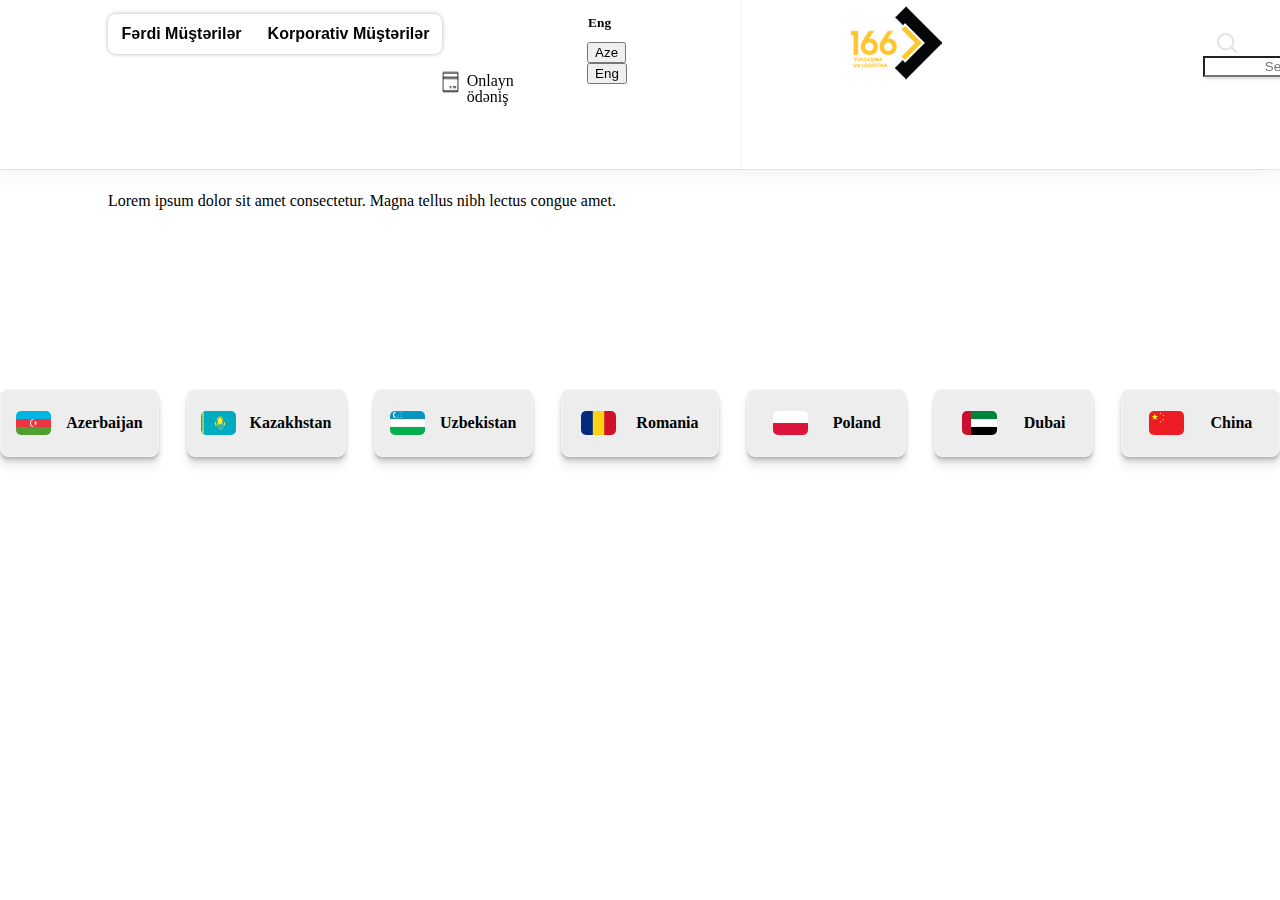
<file: 166.az/index.html>
<!DOCTYPE html>
<html lang="en">
  <head>
    <meta charset="UTF-8" />
    <meta name="viewport" content="width=device-width, initial-scale=1.0" />
    <title>166 Yükdaşıma Xidməti</title>
    <link rel="stylesheet" href="assets/css/global.css" />
    <link
      rel="shortcut icon"
      href="assets/image/166foto.png"
      type="image/x-icon"
    />

    <link
      href="https://cdn.jsdelivr.net/npm/bootstrap@5.2.3/dist/css/bootstrap.min.css"
      rel="stylesheet"
      integrity="sha384-rbsA2VBKQhggwzxH7pPCaAqO46MgnOM80zW1RWuH61DGLwZJEdK2Kadq2F9CUG65"
      crossorigin="anonymous"
    />
  </head>
  <body>
    <script
      src="https://cdn.jsdelivr.net/npm/bootstrap@5.2.3/dist/js/bootstrap.bundle.min.js"
      integrity="sha384-kenU1KFdBIe4zVF0s0G1M5b4hcpxyD9F7jL+jjXkk+Q2h455rYXK/7HAuoJl+0I4"
      crossorigin="anonymous"
    ></script>
    <div class="home">
      <header class="navbar position-fixed z-3 bg-white">
        <div class="topbar">
          <div class="musteri-option">
            <div class="ferdi-musderi"><p>Fərdi Müştərilər</p></div>
            <div class="comporativ-musteri"><p>Korporativ Müştərilər</p></div>
          </div>
          <div class="top-bar-sec">
            <div class="online-odenis">
              <div class="credit-cart">
                <img src="assets/image/Vector.png" alt="credt cart" />
              </div>
              <p>Onlayn ödəniş</p>
            </div>
            <div class="dropdown">
              <button
                class="btn btn-secondary dropdown-toggle"
                type="button"
                data-bs-toggle="dropdown"
                aria-expanded="false"
              >
                Eng
              </button>
              <ul class="dropdown-menu">
                <li>
                  <button class="dropdown-item" type="button">Aze</button>
                </li>
                <li>
                  <button class="dropdown-item" type="button">Eng</button>
                </li>
              </ul>
            </div>
          </div>
        </div>
        <div class="navbar-down">
          <a href="./index.html">
            <img src="assets/image/166foto.png" alt="166"
          /></a>
          <div class="navbar-sec-2">
            <div class="search">
              <form
                class="d-flex position-relative align-items-center"
                role="search"
              >
                <label for="search" class="position-absolute searchimg"
                  ><img src="assets/image/search.png"
                /></label>
                <input
                  class="form-control me-2"
                  type="search"
                  id="search"
                  placeholder="Search"
                  aria-label="Search"
                />
              </form>
            </div>
            <div class="navbar-sec-1">
              <div class="navbar-content">
                <ul class="d-flex">
                  <li
                    class="nav-item dropdown"
                    style="width: 92px; height: hug(18px)"
                  >
                    <a class="text-dark text-decoration-none" href="index.html"
                      ><p>Əsas səhifə</p></a
                    >
                  </li>
                  <li class="nav-item dropdown">
                    <a
                      class="nav-link dropdown-toggle"
                      href="#"
                      role="button"
                      data-bs-toggle="dropdown"
                      aria-expanded="false"
                    >
                      Şirkətlərimiz
                    </a>
                    <ul class="dropdown-menu">
                      <li><a class="dropdown-item" href="#">Action</a></li>
                      <li>
                        <a class="dropdown-item" href="#">Another action</a>
                      </li>
                      <li><hr class="dropdown-divider" /></li>
                      <li>
                        <a class="dropdown-item" href="#"
                          >Something else here</a
                        >
                      </li>
                    </ul>
                  </li>
                  <li class="nav-item dropdown">
                    <a
                      class="nav-link dropdown-toggle"
                      href="#"
                      role="button"
                      data-bs-toggle="dropdown"
                      aria-expanded="false"
                    >
                      Xidmətlər
                    </a>
                    <ul class="dropdown-menu">
                      <li><a class="dropdown-item" href="#">Action</a></li>
                      <li>
                        <a class="dropdown-item" href="#">Another action</a>
                      </li>
                      <li><hr class="dropdown-divider" /></li>
                      <li>
                        <a class="dropdown-item" href="#"
                          >Something else here</a
                        >
                      </li>
                    </ul>
                  </li>
                  <li class="nav-item dropdown">
                    <a
                      class="nav-link dropdown-toggle"
                      href="#"
                      role="button"
                      data-bs-toggle="dropdown"
                      aria-expanded="false"
                    >
                      Blog
                    </a>
                    <ul class="dropdown-menu">
                      <li><a class="dropdown-item" href="#">Action</a></li>
                      <li>
                        <a class="dropdown-item" href="#">Another action</a>
                      </li>
                      <li><hr class="dropdown-divider" /></li>
                      <li>
                        <a class="dropdown-item" href="#"
                          >Something else here</a
                        >
                      </li>
                    </ul>
                  </li>
                  <li>
                    <a class="text-dark text-decoration-none" href="#"
                      ><p>Əlaqə</p></a
                    >
                  </li>
                </ul>
              </div>
              <div class="book-call">
                <img src="assets/image/call.png" alt="call" />
                <p>Book a call</p>
              </div>
            </div>
          </div>
        </div>
      </header>
      <main>
        <p>
          Lorem ipsum dolor sit amet consectetur. <span>Magna</span> tellus nibh
          lectus congue amet.
        </p>
        <div class="locations container-lg">
          <div>
            <img src="assets/image/aze.png" alt="Azerbaijan" />
            <p>Azerbaijan</p>
          </div>
          <div>
            <img src="assets/image/kazagistan.png" alt="Kazakhstan" />
            <p>Kazakhstan</p>
          </div>
          <div>
            <img src="assets/image/uzbkistan.png" alt="Uzbekistna" />
            <p>Uzbekistan</p>
          </div>
          <div>
            <img src="assets/image/romania.png" alt="Romania" />
            <p>Romania</p>
          </div>
          <div>
            <img src="assets/image/poland.png" alt="Poland" />
            <p>Poland</p>
          </div>
          <div>
            <img src="assets/image/dubai.png" alt="Dubai" />
            <p>Dubai</p>
          </div>
          <div>
            <img src="assets/image/china.png" alt="China" />
            <p>China</p>
          </div>
        </div>
      </main>
    </div>
  </body>
</html>
</file>
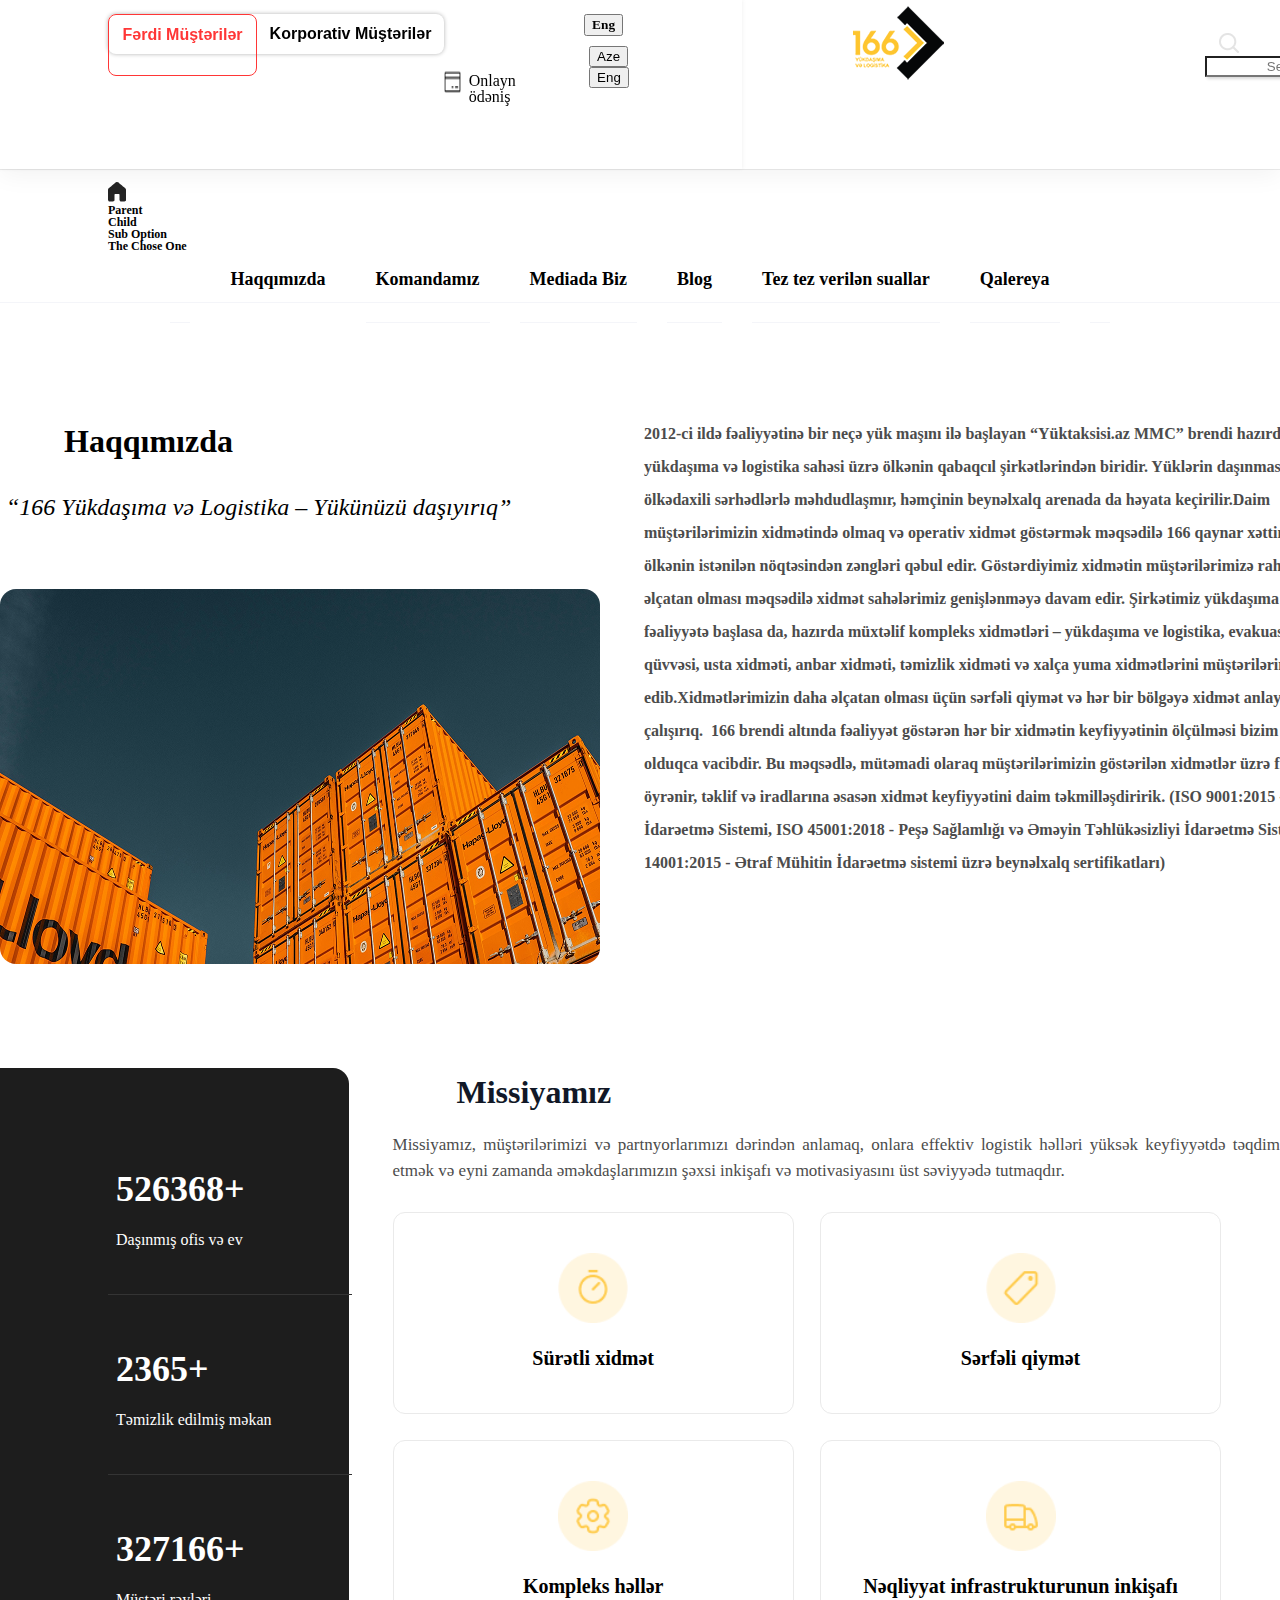
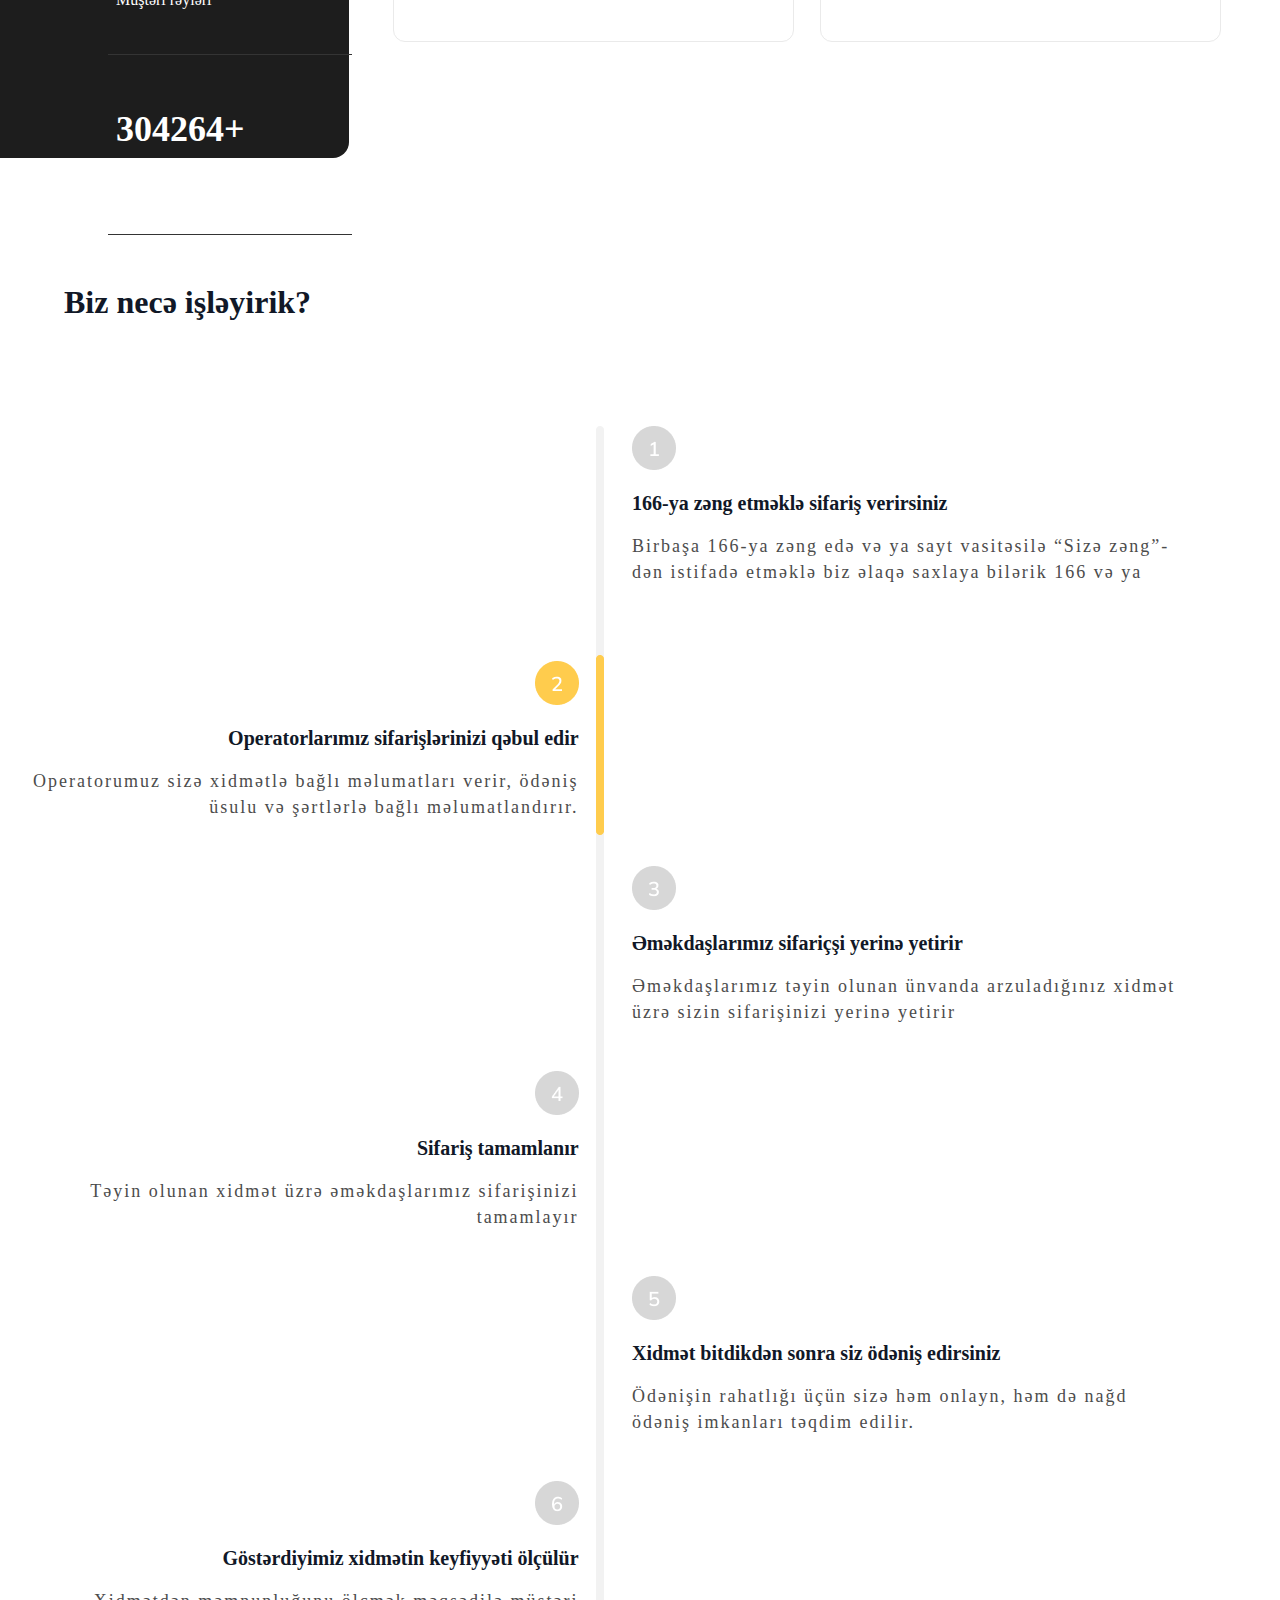
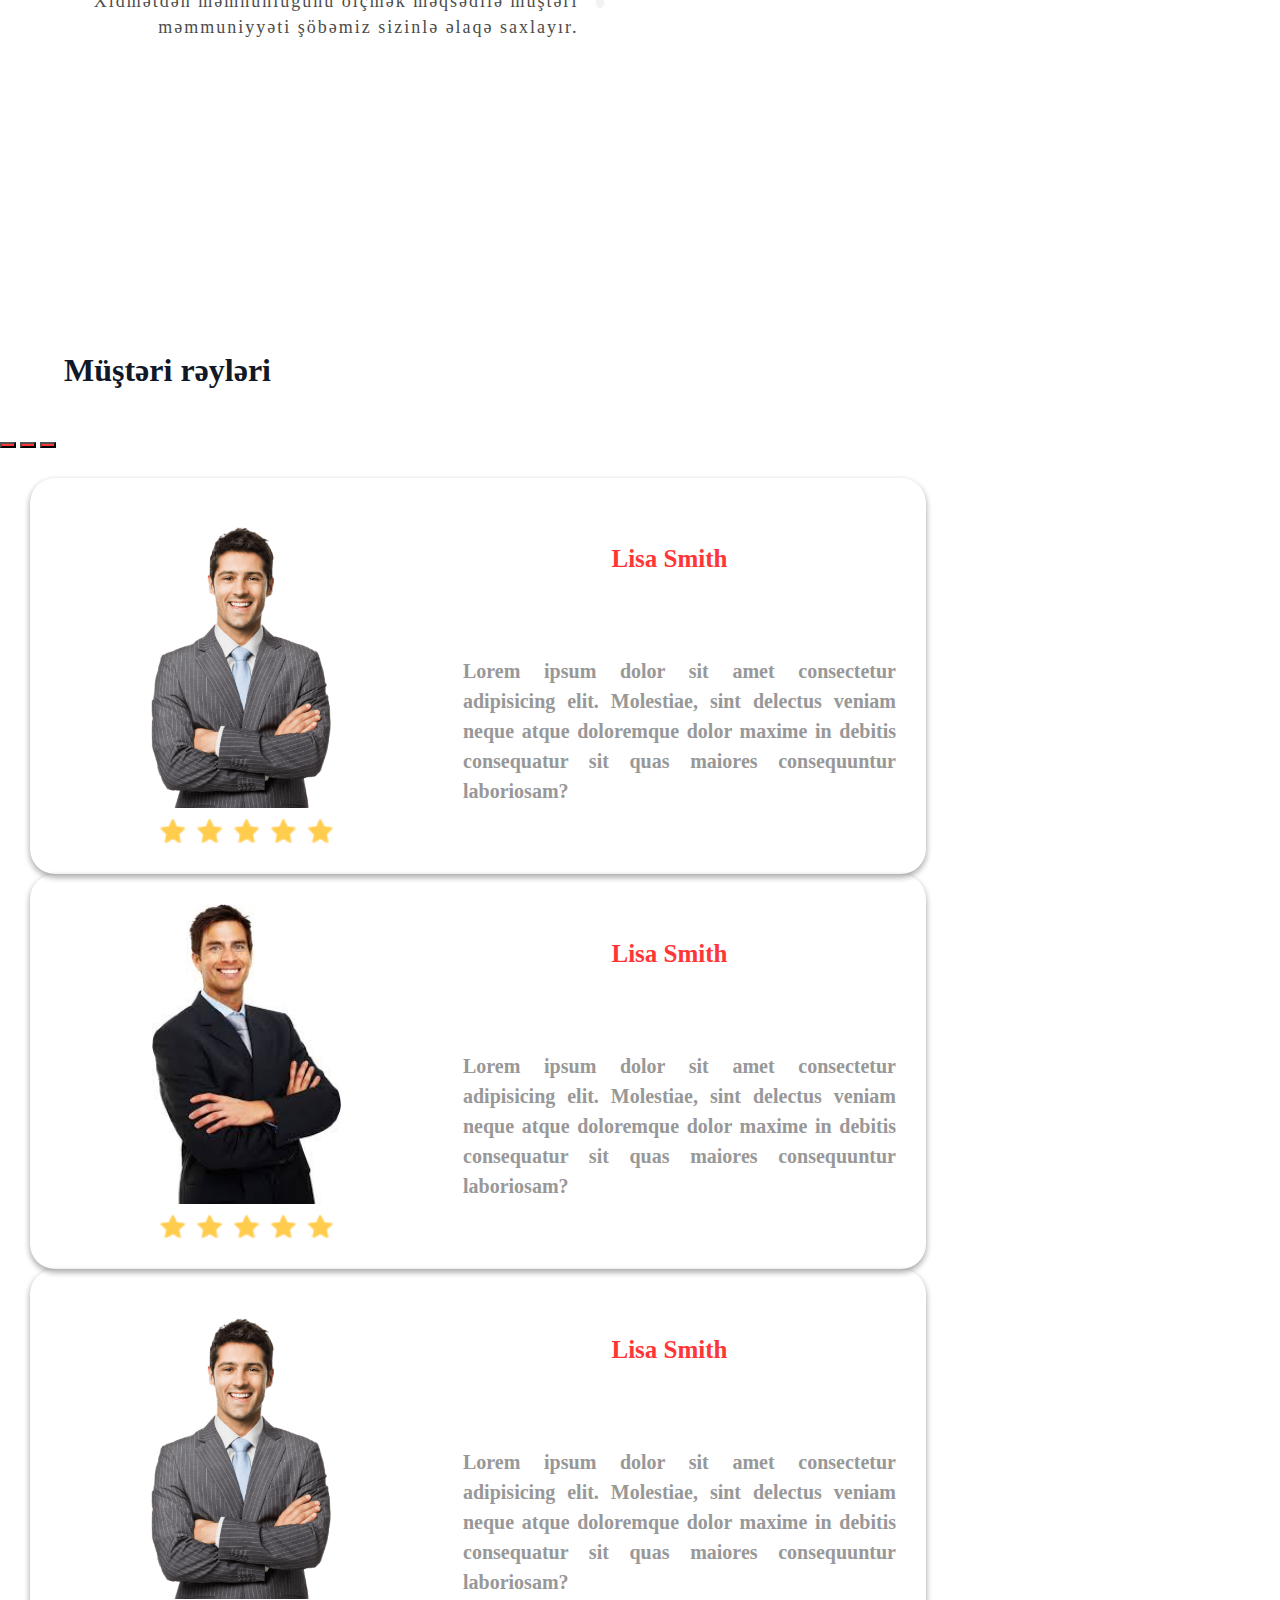
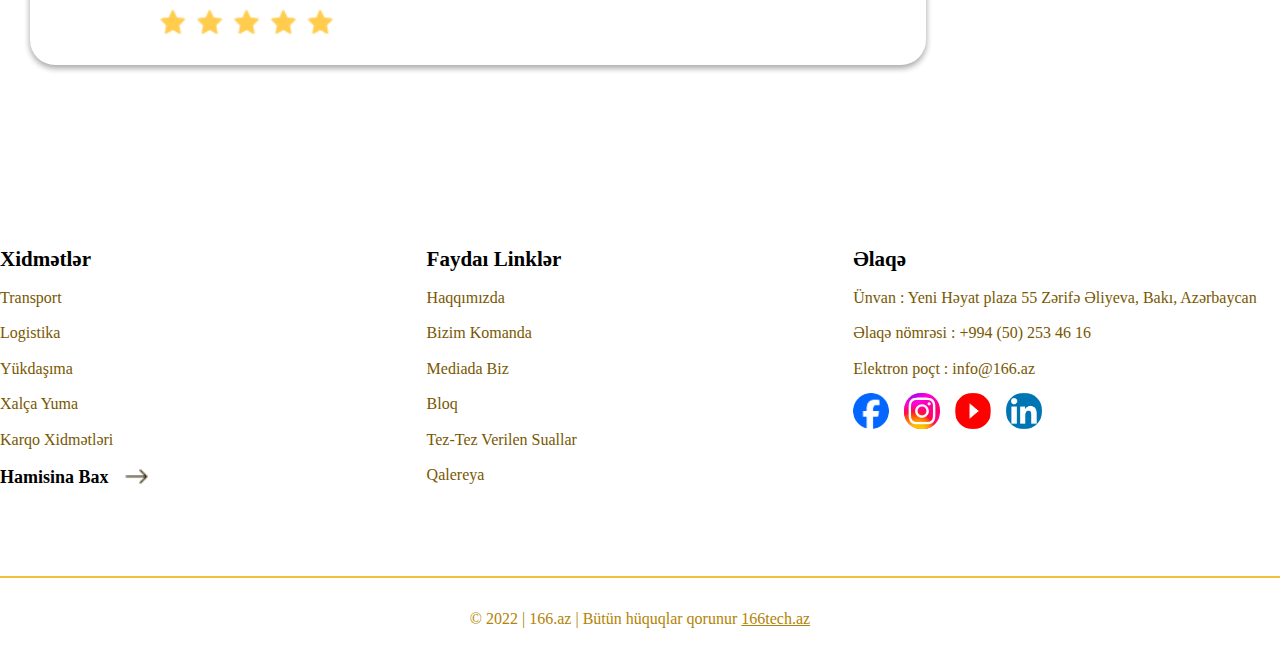
<file: 166.az/company.html>
<!DOCTYPE html>
<html lang="en">
  <head>
    <meta charset="UTF-8" />
    <meta name="viewport" content="width=device-width, initial-scale=1.0" />
    <title>166 Yükdaşıma Xidməti</title>

    <link
      rel="shortcut icon"
      href="assets/image/166foto.png"
      type="image/x-icon"
    />

    <link
      href="https://cdn.jsdelivr.net/npm/bootstrap@5.2.3/dist/css/bootstrap.min.css"
      rel="stylesheet"
      integrity="sha384-rbsA2VBKQhggwzxH7pPCaAqO46MgnOM80zW1RWuH61DGLwZJEdK2Kadq2F9CUG65"
      crossorigin="anonymous"
    />
    <link rel="stylesheet" href="assets/css/global.css" />
  </head>
  <body>
    <script
      src="https://cdn.jsdelivr.net/npm/bootstrap@5.2.3/dist/js/bootstrap.bundle.min.js"
      integrity="sha384-kenU1KFdBIe4zVF0s0G1M5b4hcpxyD9F7jL+jjXkk+Q2h455rYXK/7HAuoJl+0I4"
      crossorigin="anonymous"
    ></script>
    <div class="home">
      <header class="navbar position-fixed z-3 bg-white">
        <div class="topbar">
          <div class="musteri-option">
            <div class="ferdi-musderi musteri-color">
              <p>Fərdi Müştərilər</p>
            </div>
            <div class="comporativ-musteri"><p>Korporativ Müştərilər</p></div>
          </div>
          <div class="top-bar-sec">
            <div class="online-odenis">
              <div class="credit-cart">
                <img src="assets/image/Vector.png" alt="credt cart" />
              </div>
              <p>Onlayn ödəniş</p>
            </div>
            <div class="dropdown">
              <button
                class="btn dropdown-toggle"
                type="button"
                data-bs-toggle="dropdown"
                aria-expanded="false"
              >
                Eng
              </button>
              <ul class="dropdown-menu">
                <li>
                  <button class="dropdown-item" type="button">Aze</button>
                </li>
                <li>
                  <button class="dropdown-item" type="button">Eng</button>
                </li>
              </ul>
            </div>
          </div>
        </div>
        <div class="navbar-down">
          <div class="dropdown dropdown-2">
            <button
              class="btn btn-secondary dropdown-toggle"
              type="button"
              data-bs-toggle="dropdown"
              aria-expanded="false"
            >
              <img src="assets/image/HamburgerMenu.png" alt="Hamburger Menu" />
            </button>
            <ul class="dropdown-menu dropdown-menu-dark">
              <li><a class="dropdown-item active" href="#">Əsas səhifə</a></li>
              <li><a class="dropdown-item" href="#">Şirkətimiz</a></li>
              <li><a class="dropdown-item" href="#">Xidmətlər</a></li>
              <li><hr class="dropdown-divider" /></li>
              <li><a class="dropdown-item" href="#">Blog</a></li>
              <li><a class="dropdown-item" href="#">Əlaqə</a></li>
            </ul>
          </div>
          <a href="./index.html">
            <img src="assets/image/166foto.png" alt="166"
          /></a>
          <div class="navbar-sec-2">
            <div class="search">
              <form
                class="d-flex position-relative align-items-center"
                role="search"
              >
                <label for="search" class="position-absolute searchimg"
                  ><img src="assets/image/search.png"
                /></label>
                <input
                  class="form-control me-2"
                  type="search"
                  id="search"
                  placeholder="Search"
                  aria-label="Search"
                />
              </form>
            </div>
            <div class="navbar-sec-1">
              <div class="navbar-content">
                <ul class="d-flex">
                  <li style="width: 92px; height: hug(18px)">
                    <a class="text-dark text-decoration-none" href="index.html"
                      ><p>Əsas səhifə</p></a
                    >
                  </li>
                  <li class="nav-item dropdown">
                    <a href="./company.html">Şirkətimiz</a>
                    <a
                      class="nav-link dropdown-toggle"
                      href="company.html"
                      role="button"
                      data-bs-toggle="dropdown"
                      aria-expanded="false"
                    >
                    </a>
                    <ul class="dropdown-menu">
                      <li>
                        <a class="dropdown-item" href="#main">Main</a>
                      </li>
                      <li>
                        <a class="dropdown-item" href="#mission">Mission</a>
                      </li>

                      <li>
                        <a class="dropdown-item" href="#reviews"
                          >Customer Reviews</a
                        >
                      </li>
                    </ul>
                  </li>
                  <li class="nav-item dropdown">
                    <a href="./company.html">Xidmətlər</a>
                    <a
                      class="nav-link dropdown-toggle"
                      href="#"
                      role="button"
                      data-bs-toggle="dropdown"
                      aria-expanded="false"
                    >
                    </a>
                    <ul class="dropdown-menu">
                      <li><a class="dropdown-item" href="#">Transport</a></li>
                    </ul>
                  </li>
                  <li class="nav-item dropdown">
                    <a href="./company.html">Blog</a>
                    <a
                      class="nav-link dropdown-toggle"
                      href="#"
                      role="button"
                      data-bs-toggle="dropdown"
                      aria-expanded="false"
                    >
                    </a>
                    <ul class="dropdown-menu">
                      <li><a class="dropdown-item" href="#">Blog 1</a></li>
                      <li>
                        <a class="dropdown-item" href="#">Blog 2</a>
                      </li>
                    </ul>
                  </li>
                  <li>
                    <a class="text-dark text-decoration-none" href="#"
                      ><p>Əlaqə</p></a
                    >
                  </li>
                </ul>
              </div>
              <div class="book-call">
                <img src="assets/image/call.png" alt="call" />
                <p>Book a call</p>
              </div>
            </div>
          </div>
        </div>
      </header>
      <main class="container">
        <section class="bread-crumb" id="main">
          <nav
            style="
              --bs-breadcrumb-divider: '>';
              font-family: Mulish;
              font-weight: 600;
              font-style: SemiBold;
              font-size: 12px;
              leading-trim: NONE;
              line-height: 100%;
              letter-spacing: 0%;
            "
            aria-label="breadcrumb"
          >
            <ol class="breadcrumb d-flex align-items-center">
              <li class="breadcrumb-item">
                <a href="./index.html"
                  ><img src="assets/image/Home.png" alt="Home"
                /></a>
              </li>
              <li class="breadcrumb-item"><a href="./index.html">Parent</a></li>
              <li class="breadcrumb-item"><a href="#">Child</a></li>
              <li class="breadcrumb-item">
                <a href="#">Sub Option</a>
              </li>
              <li class="breadcrumb-item active" aria-current="page">
                The Chose One
              </li>
            </ol>
          </nav>
        </section>
        <section class="haqqimizda-navbar">
          <div>
            <div class="haqqimizda-arrow"><p>←</p></div>
            <div class="haqqimizda">
              <a href="company.html">Haqqımızda</a>
            </div>
            <div>
              <a href="team.html">Komandamız</a>
            </div>
            <div>
              <a href="media.html">Mediada Biz</a>
            </div>
            <div>
              <a href="blog.html">Blog</a>
            </div>
            <div>
              <a href="faq.html">Tez tez verilən suallar</a>
            </div>
            <div>
              <a href="galley.html">Qalereya</a>
            </div>
            <div class="haqqimizda-arrow"><p>→</p></div>
          </div>
        </section>
        <section class="section1 container row">
          <div class="container-section-1-img col-sm-12 col-lg-6">
            <div class="but-hhaqqimizda">
              <div class="line2"></div>
              <div class="pages">Haqqımızda</div>
            </div>
            <div class="section1-text">
               “166 Yükdaşıma və Logistika – Yükünüzü daşıyırıq”
            </div>
            <div class="section1-img">
              <img src="assets/image/qala.png" alt="Qala" />
            </div>
          </div>
          <div class="container-text col-sm-12 col-lg-4">
            <p class="section1-main-text">
              2012-ci ildə fəaliyyətinə bir neçə yük maşını ilə başlayan
              “Yüktaksisi.az MMC” brendi hazırda yükdaşıma və logistika sahəsi
              üzrə ölkənin qabaqcıl şirkətlərindən biridir. Yüklərin daşınması
              yalnız ölkədaxili sərhədlərlə məhdudlaşmır, həmçinin beynəlxalq
              arenada da həyata keçirilir.Daim müştərilərimizin xidmətində olmaq
              və operativ xidmət göstərmək məqsədilə 166 qaynar xəttimiz 7/24
              ölkənin istənilən nöqtəsindən zəngləri qəbul edir. Göstərdiyimiz
              xidmətin müştərilərimizə rahat və əlçatan olması məqsədilə xidmət
              sahələrimiz genişlənməyə davam edir. Şirkətimiz yükdaşıma sahəsi
              ilə fəaliyyətə başlasa da, hazırda müxtəlif kompleks xidmətləri
              – yükdaşıma ve logistika, evakuasiya, işçi qüvvəsi, usta xidməti,
              anbar xidməti, təmizlik xidməti və xalça yuma xidmətlərini
              müştərilərinə təqdim edib.Xidmətlərimizin daha əlçatan olması üçün
              sərfəli qiymət və hər bir bölgəyə xidmət anlayışları ilə
              çalışırıq.  166 brendi altında fəaliyyət göstərən hər bir xidmətin
              keyfiyyətinin ölçülməsi bizim üçün olduqca vacibdir. Bu məqsədlə,
              mütəmadi olaraq müştərilərimizin göstərilən xidmətlər üzrə
              fikirlərini öyrənir, təklif və iradlarına əsasən xidmət
              keyfiyyətini daim təkmilləşdiririk. (ISO 9001:2015 - Keyfiyyət
              İdarəetmə Sistemi, ISO 45001:2018 - Peşə Sağlamlığı və Əməyin
              Təhlükəsizliyi İdarəetmə Sistemi və ISO 14001:2015 - Ətraf Mühitin
              İdarəetmə sistemi üzrə beynəlxalq sertifikatları)
            </p>
          </div>
        </section>
        <section class="section2 container row" id="mission">
          <div class="xidmet-sayi col-lg-6 col-12">
            <div class="testimonials">
              <div class="line">
                <p>526368+</p>
                <p>Daşınmış ofis və ev</p>
              </div>
              <div class="line">
                <p>2365+</p>
                <p>Təmizlik edilmiş məkan</p>
              </div>
              <div class="line">
                <p>327166+</p>
                <p>Müştəri rəyləri</p>
              </div>
              <div class="line">
                <p>304264+</p>
                <p>Məmnun qalan müştərilər</p>
              </div>
            </div>
          </div>
          <div class="section2-text col-lg-6 col-12">
            <div class="but-missia">
              <div class="line2"></div>
              <div class="but-text">Missiyamız</div>
            </div>
            <div class="missia-text">
              Missiyamız, müştərilərimizi və partnyorlarımızı dərindən anlamaq,
              onlara effektiv logistik həlləri yüksək keyfiyyətdə təqdim etmək
              və eyni zamanda əməkdaşlarımızın şəxsi inkişafı və motivasiyasını
              üst səviyyədə tutmaqdır.
            </div>
            <div class="container-box">
              <div class="box">
                <div class="text-and-icon">
                  <img src="assets/image/Frame 20.png" alt="Frame" />
                  <p>Sürətli xidmət</p>
                </div>
              </div>
              <div class="box">
                <div class="text-and-icon">
                  <img src="assets/image/Frame 21.png" alt="Frame" />
                  <p>Sərfəli qiymət</p>
                </div>
              </div>
              <div class="box">
                <div class="text-and-icon">
                  <img src="assets/image/Frame 23.png" alt="Frame" />
                  <p>Kompleks həllər</p>
                </div>
              </div>
              <div class="box">
                <div class="text-and-icon-2">
                  <img src="assets/image/Frame 22.png" alt="Frame" />
                  <p>Nəqliyyat infrastrukturunun inkişafı</p>
                </div>
              </div>
            </div>
          </div>
        </section>
        <div class="container">
          <div class="but-work">
            <div class="line2"></div>
            <div class="but-text">Biz necə işləyirik?</div>
          </div>
        </div>
        <section class="section3 container">
          <div class="container-box1">
            <div class="box-right">
              <div><img src="assets/image/1.png" alt="1" /></div>
              <div>
                <p>166-ya zəng etməklə sifariş verirsiniz</p>
                <p>
                  Birbaşa 166-ya zəng edə və ya sayt vasitəsilə “Sizə zəng”-dən
                  istifadə etməklə biz əlaqə saxlaya bilərik 166 və ya
                </p>
              </div>
            </div>

            <div class="box-left" style="padding-top: 30px">
              <div><img src="assets/image/2.png" alt="2" /></div>
              <div>
                <p>Operatorlarımız sifarişlərinizi qəbul edir</p>
                <p>
                  Operatorumuz sizə xidmətlə bağlı məlumatları verir, ödəniş
                  üsulu və şərtlərlə bağlı məlumatlandırır.
                </p>
              </div>
            </div>
            <div class="box-right">
              <div><img src="assets/image/3.png" alt="3" /></div>
              <div>
                <p>Əməkdaşlarımız sifariçşi yerinə yetirir</p>
                <p>
                  Əməkdaşlarımız təyin olunan ünvanda arzuladığınız xidmət üzrə
                  sizin sifarişinizi yerinə yetirir
                </p>
              </div>
            </div>

            <div class="box-left">
              <div><img src="assets/image/4.png" alt="4" /></div>
              <div>
                <p>Sifariş tamamlanır</p>
                <p>
                  Təyin olunan xidmət üzrə əməkdaşlarımız sifarişinizi
                  tamamlayır
                </p>
              </div>
            </div>
            <div class="box-right">
              <div><img src="assets/image/5.png" alt="5" /></div>
              <div>
                <p>Xidmət bitdikdən sonra siz ödəniş edirsiniz</p>
                <p>
                  Ödənişin rahatlığı üçün sizə həm onlayn, həm də nağd ödəniş
                  imkanları təqdim edilir.
                </p>
              </div>
            </div>

            <div class="box-left">
              <div><img src="assets/image/6.png" alt="6" /></div>
              <div>
                <p>Göstərdiyimiz xidmətin keyfiyyəti ölçülür</p>
                <p>
                  Xidmətdən məmnunluğunu ölçmək məqsədilə müştəri məmmuniyyəti
                  şöbəmiz sizinlə əlaqə saxlayır.
                </p>
              </div>
            </div>
          </div>
          <div class="container-scroll z-1">
            <img src="assets/image/Frame 31.png" class="z-1" alt="Scroll" />
          </div>
        </section>

        <section class="section4 container" id="reviews">
          <div class="but-work pt-0">
            <div class="line2"></div>
            <div class="but-text">Müştəri rəyləri</div>
          </div>
          <div class="container my-carousel">
            <div
              id="carouselExampleIndicators"
              class="carousel slide d-flex justify-content-center"
              data-bs-ride="true"
            >
              <div class="carousel-indicators">
                <button
                  type="button"
                  data-bs-target="#carouselExampleIndicators"
                  data-bs-slide-to="0"
                  class="active"
                  aria-current="true"
                  aria-label="Slide 1"
                ></button>
                <button
                  type="button"
                  data-bs-target="#carouselExampleIndicators"
                  data-bs-slide-to="1"
                  aria-label="Slide 2"
                ></button>
                <button
                  type="button"
                  data-bs-target="#carouselExampleIndicators"
                  data-bs-slide-to="2"
                  aria-label="Slide 3"
                ></button>
              </div>
              <div class="carousel-inner">
                <div class="carousel-item active">
                  <div class="item-img-text">
                    <div>
                      <img src="assets/image/man3.png" alt="man" /><img
                        src="assets/image/Star.png"
                        alt="star"
                      />
                    </div>
                    <div class="name-and-text">
                      <div class="item-name"><p>Lisa Smith</p></div>
                      <div class="item-text">
                        <p>
                          Lorem ipsum dolor sit amet consectetur adipisicing
                          elit. Molestiae, sint delectus veniam neque atque
                          doloremque dolor maxime in debitis consequatur sit
                          quas maiores consequuntur laboriosam?
                        </p>
                      </div>
                    </div>
                  </div>
                </div>
                <div class="carousel-item">
                  <div class="item-img-text">
                    <div>
                      <img src="assets/image/man2.jpeg" alt="man" /><img
                        src="assets/image/Star.png"
                        alt="star"
                      />
                    </div>
                    <div class="name-and-text">
                      <div class="item-name"><p>Lisa Smith</p></div>
                      <div class="item-text">
                        <p>
                          Lorem ipsum dolor sit amet consectetur adipisicing
                          elit. Molestiae, sint delectus veniam neque atque
                          doloremque dolor maxime in debitis consequatur sit
                          quas maiores consequuntur laboriosam?
                        </p>
                      </div>
                    </div>
                  </div>
                </div>
                <div class="carousel-item">
                  <div class="item-img-text">
                    <div>
                      <img src="assets/image/man3.png" alt="man" /><img
                        src="assets/image/Star.png"
                        alt="star"
                      />
                    </div>
                    <div class="name-and-text">
                      <div class="item-name"><p>Lisa Smith</p></div>
                      <div class="item-text">
                        <p>
                          Lorem ipsum dolor sit amet consectetur adipisicing
                          elit. Molestiae, sint delectus veniam neque atque
                          doloremque dolor maxime in debitis consequatur sit
                          quas maiores consequuntur laboriosam?
                        </p>
                      </div>
                    </div>
                  </div>
                </div>
              </div>
            </div>
          </div>
        </section>
      </main>
      <footer>
        <div class="container footer-top">
          <div>
            <h2>Xidmətlər</h2>
            <p>Transport</p>
            <p>Logistika</p>
            <p>Yükdaşıma</p>
            <p>Xalça Yuma</p>
            <p>Karqo Xidmətləri</p>
            <div>
              <a href="index.html">Hamisina Bax</a
              ><img class="arrow" src="assets/image/arrow.png" alt="Arrow" />
            </div>
          </div>
          <div>
            <h2>Faydaı Linklər</h2>
            <p>Haqqımızda</p>
            <p>Bizim Komanda</p>
            <p>Mediada Biz</p>
            <p>Bloq</p>
            <p>Tez-Tez Verilen Suallar</p>
            <p>Qalereya</p>
          </div>
          <div>
            <h2>Əlaqə</h2>
            <p>Ünvan : Yeni Həyat plaza 55 Zərifə Əliyeva, Bakı, Azərbaycan</p>
            <p>Əlaqə nömrəsi : +994 (50) 253 46 16</p>
            <p>Elektron poçt : info@166.az</p>
            <div class="social">
              <img src="assets/image/facebook.png" alt="facebook" /><img
                src="assets/image/instagram.svg"
                alt="instagram"
              /><img
                class="small-img"
                src="assets/image/youtube.png"
                alt="youtube"
              /><img
                class="small-img"
                src="assets/image/linkedin1.png"
                alt="linkedin"
              />
            </div>
          </div>
        </div>
        <div class="container footer-down">
          <p>
            © 2022 | 166.az | Bütün hüquqlar qorunur <span>166tech.az</span>
          </p>
        </div>
      </footer>
    </div>
    <script src="./assets/js/index.js"></script>
  </body>
</html>
</file>
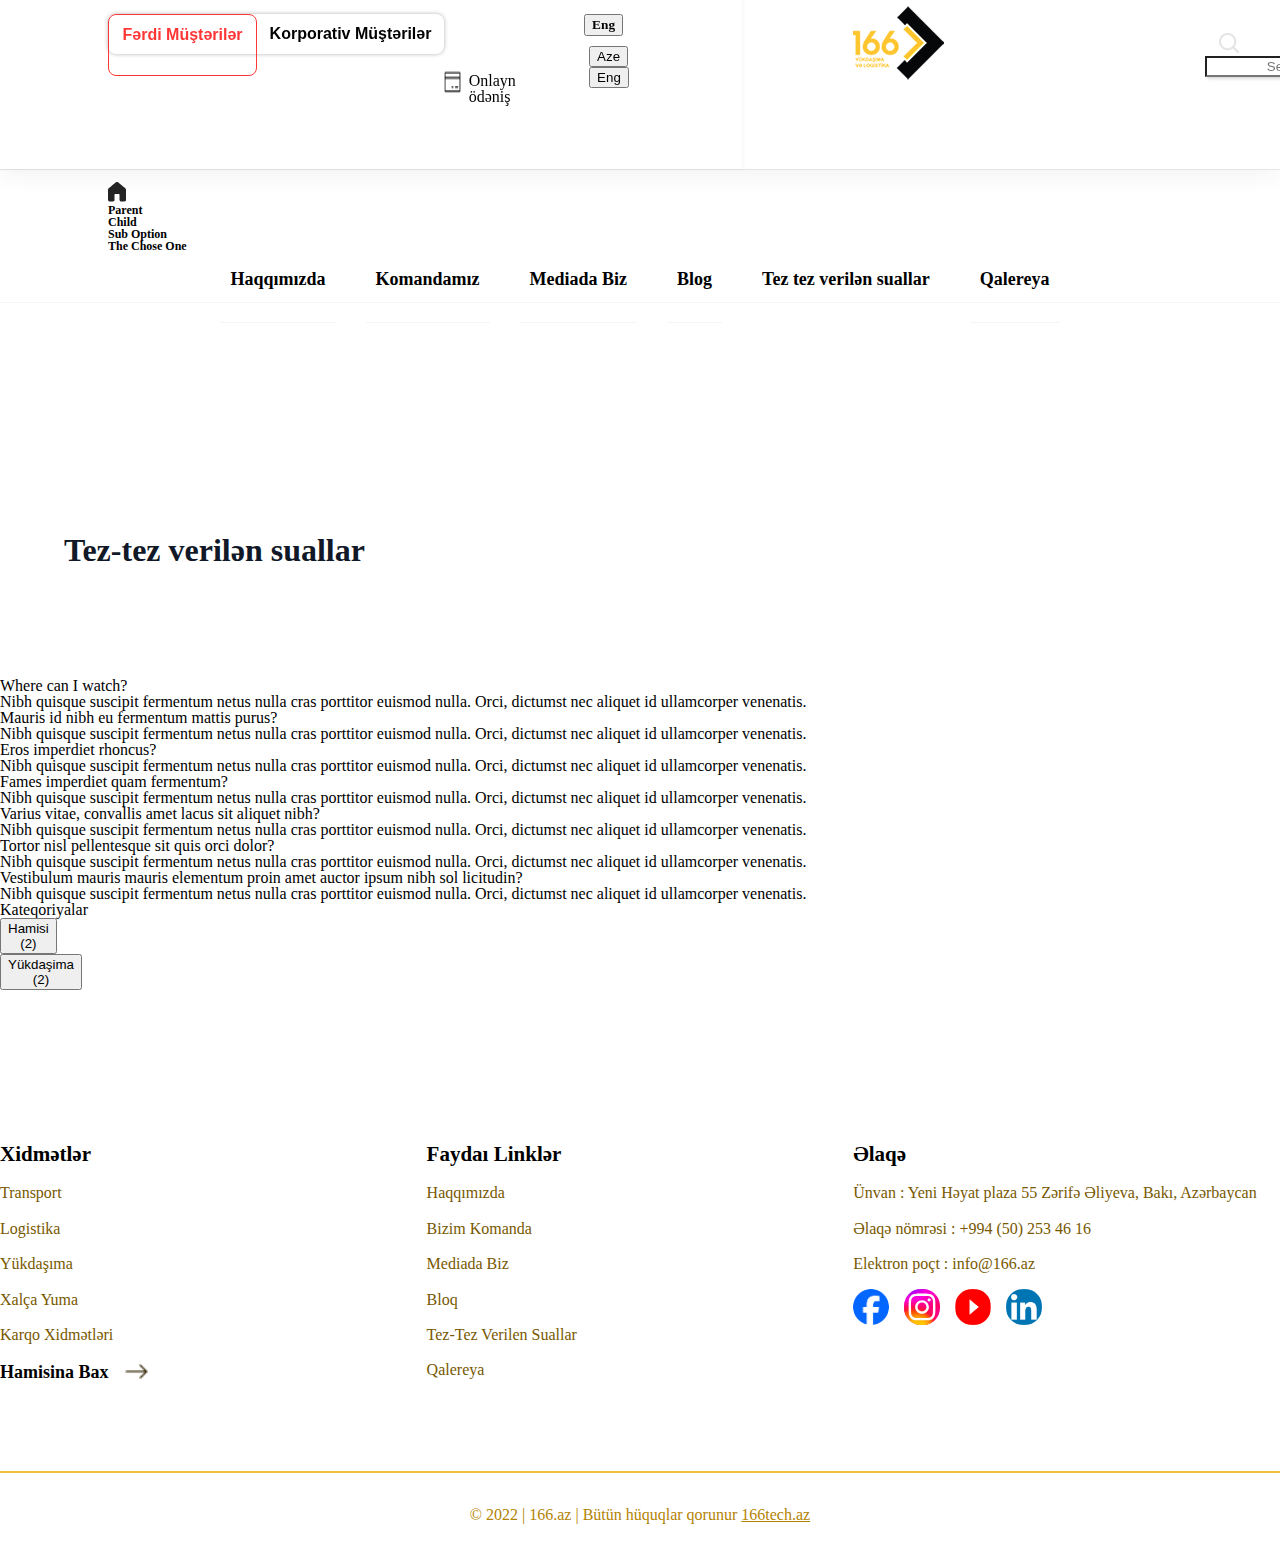
<file: 166.az/faq.html>
<!DOCTYPE html>
<html lang="en">
  <head>
    <meta charset="UTF-8" />
    <meta name="viewport" content="width=device-width, initial-scale=1.0" />
    <title>166 Yükdaşıma Xidməti</title>

    <link
      rel="shortcut icon"
      href="assets/image/166foto.png"
      type="image/x-icon"
    />

    <link
      href="https://cdn.jsdelivr.net/npm/bootstrap@5.2.3/dist/css/bootstrap.min.css"
      rel="stylesheet"
      integrity="sha384-rbsA2VBKQhggwzxH7pPCaAqO46MgnOM80zW1RWuH61DGLwZJEdK2Kadq2F9CUG65"
      crossorigin="anonymous"
    />
    <link rel="stylesheet" href="assets/css/global.css" />
  </head>
  <body>
    <script
      src="https://cdn.jsdelivr.net/npm/bootstrap@5.2.3/dist/js/bootstrap.bundle.min.js"
      integrity="sha384-kenU1KFdBIe4zVF0s0G1M5b4hcpxyD9F7jL+jjXkk+Q2h455rYXK/7HAuoJl+0I4"
      crossorigin="anonymous"
    ></script>
    <div class="home">
      <header class="navbar position-fixed z-3 bg-white">
        <div class="topbar">
          <div class="musteri-option">
            <div class="ferdi-musderi musteri-color">
              <p>Fərdi Müştərilər</p>
            </div>
            <div class="comporativ-musteri"><p>Korporativ Müştərilər</p></div>
          </div>
          <div class="top-bar-sec">
            <div class="online-odenis">
              <div class="credit-cart">
                <img src="assets/image/Vector.png" alt="credt cart" />
              </div>
              <p>Onlayn ödəniş</p>
            </div>
            <div class="dropdown">
              <button
                class="btn dropdown-toggle"
                type="button"
                data-bs-toggle="dropdown"
                aria-expanded="false"
              >
                Eng
              </button>
              <ul class="dropdown-menu">
                <li>
                  <button class="dropdown-item" type="button">Aze</button>
                </li>
                <li>
                  <button class="dropdown-item" type="button">Eng</button>
                </li>
              </ul>
            </div>
          </div>
        </div>
        <div class="navbar-down">
          <a href="./index.html">
            <img src="assets/image/166foto.png" alt="166"
          /></a>
          <div class="navbar-sec-2">
            <div class="search">
              <form
                class="d-flex position-relative align-items-center"
                role="search"
              >
                <label for="search" class="position-absolute searchimg"
                  ><img src="assets/image/search.png"
                /></label>
                <input
                  class="form-control me-2"
                  type="search"
                  id="search"
                  placeholder="Search"
                  aria-label="Search"
                />
              </form>
            </div>
            <div class="navbar-sec-1">
              <div class="navbar-content">
                <ul class="d-flex">
                  <li style="width: 92px; height: hug(18px)">
                    <a class="text-dark text-decoration-none" href="index.html"
                      ><p>Əsas səhifə</p></a
                    >
                  </li>
                  <li class="nav-item dropdown">
                    <a href="./company.html">Şirkətimiz</a>
                    <a
                      class="nav-link dropdown-toggle"
                      href="company.html"
                      role="button"
                      data-bs-toggle="dropdown"
                      aria-expanded="false"
                    >
                    </a>
                    <ul class="dropdown-menu">
                      <li>
                        <a class="dropdown-item" href="./company.html">Main</a>
                      </li>
                      <li>
                        <a class="dropdown-item" href="./company.html"
                          >Mission</a
                        >
                      </li>

                      <li>
                        <a class="dropdown-item" href="./company.html"
                          >Customer Reviews</a
                        >
                      </li>
                    </ul>
                  </li>
                  <li class="nav-item dropdown">
                    <a href="./company.html">Xidmətlər</a>
                    <a
                      class="nav-link dropdown-toggle"
                      href="#"
                      role="button"
                      data-bs-toggle="dropdown"
                      aria-expanded="false"
                    >
                    </a>
                    <ul class="dropdown-menu">
                      <li><a class="dropdown-item" href="#">Transport</a></li>
                    </ul>
                  </li>
                  <li class="nav-item dropdown">
                    <a href="./company.html">Blog</a>
                    <a
                      class="nav-link dropdown-toggle"
                      href="#"
                      role="button"
                      data-bs-toggle="dropdown"
                      aria-expanded="false"
                    >
                    </a>
                    <ul class="dropdown-menu">
                      <li><a class="dropdown-item" href="#">Blog 1</a></li>
                      <li>
                        <a class="dropdown-item" href="#">Blog 2</a>
                      </li>
                    </ul>
                  </li>
                  <li>
                    <a class="text-dark text-decoration-none" href="#"
                      ><p>Əlaqə</p></a
                    >
                  </li>
                </ul>
              </div>
              <div class="book-call">
                <img src="assets/image/call.png" alt="call" />
                <p>Book a call</p>
              </div>
            </div>
          </div>
        </div>
      </header>

      <div class="container">
        <main>
          <section class="bread-crumb" id="main">
            <nav
              style="
                --bs-breadcrumb-divider: '>';
                font-family: Mulish;
                font-weight: 600;
                font-style: SemiBold;
                font-size: 12px;
                leading-trim: NONE;
                line-height: 100%;
                letter-spacing: 0%;
              "
              aria-label="breadcrumb"
            >
              <ol class="breadcrumb d-flex align-items-center">
                <li class="breadcrumb-item">
                  <a href="./index.html"
                    ><img src="assets/image/Home.png" alt="Home"
                  /></a>
                </li>
                <li class="breadcrumb-item">
                  <a href="./index.html">Parent</a>
                </li>
                <li class="breadcrumb-item"><a href="#">Child</a></li>
                <li class="breadcrumb-item">
                  <a href="#">Sub Option</a>
                </li>
                <li class="breadcrumb-item active" aria-current="page">
                  The Chose One
                </li>
              </ol>
            </nav>
          </section>

          <section class="haqqimizda-navbar">
            <div>
              <div>
                <a href="company.html">Haqqımızda</a>
              </div>
              <div>
                <a href="team.html">Komandamız</a>
              </div>
              <div>
                <a href="media.html">Mediada Biz</a>
              </div>
              <div>
                <a href="blog.html">Blog</a>
              </div>
              <div class="haqqimizda">
                <a href="faq.html">Tez tez verilən suallar</a>
              </div>
              <div>
                <a href="galley.html">Qalereya</a>
              </div>
            </div>
          </section>

          <section class="haqqimizdaContainer" style="margin: 104px 0">
            <div class="but-work pt-0">
              <div class="line2"></div>
              <div class="but-text">Tez-tez verilən suallar</div>
            </div>
          </section>

          <section class="suallar">
            <div class="row">
              <div class="col-sm-8 col-12">
                <div>
                  <ul class="faqList">
                    <li>
                      <div class="faqTitle">
                        <p>Where can I watch?</p>
                      </div>

                      <div class="faqBody">
                        <p>
                          Nibh quisque suscipit fermentum netus nulla cras
                          porttitor euismod nulla. Orci, dictumst nec aliquet id
                          ullamcorper venenatis.
                        </p>
                      </div>
                    </li>

                    <li>
                      <div class="faqTitle">
                        <p>Mauris id nibh eu fermentum mattis purus?</p>
                      </div>

                      <div class="faqBody">
                        <p>
                          Nibh quisque suscipit fermentum netus nulla cras
                          porttitor euismod nulla. Orci, dictumst nec aliquet id
                          ullamcorper venenatis.
                        </p>
                      </div>
                    </li>

                    <li>
                      <div class="faqTitle">
                        <p>Eros imperdiet rhoncus?</p>
                      </div>

                      <div class="faqBody">
                        <p>
                          Nibh quisque suscipit fermentum netus nulla cras
                          porttitor euismod nulla. Orci, dictumst nec aliquet id
                          ullamcorper venenatis.
                        </p>
                      </div>
                    </li>

                    <li>
                      <div class="faqTitle">
                        <p>Fames imperdiet quam fermentum?</p>
                      </div>

                      <div class="faqBody">
                        <p>
                          Nibh quisque suscipit fermentum netus nulla cras
                          porttitor euismod nulla. Orci, dictumst nec aliquet id
                          ullamcorper venenatis.
                        </p>
                      </div>
                    </li>

                    <li>
                      <div class="faqTitle">
                        <p>
                          Varius vitae, convallis amet lacus sit aliquet nibh?
                        </p>
                      </div>

                      <div class="faqBody">
                        <p>
                          Nibh quisque suscipit fermentum netus nulla cras
                          porttitor euismod nulla. Orci, dictumst nec aliquet id
                          ullamcorper venenatis.
                        </p>
                      </div>
                    </li>

                    <li>
                      <div class="faqTitle">
                        <p>Tortor nisl pellentesque sit quis orci dolor?</p>
                      </div>

                      <div class="faqBody">
                        <p>
                          Nibh quisque suscipit fermentum netus nulla cras
                          porttitor euismod nulla. Orci, dictumst nec aliquet id
                          ullamcorper venenatis.
                        </p>
                      </div>
                    </li>

                    <li>
                      <div class="faqTitle">
                        <p>
                          Vestibulum mauris mauris elementum proin amet auctor
                          ipsum nibh sol licitudin?
                        </p>
                      </div>

                      <div class="faqBody">
                        <p>
                          Nibh quisque suscipit fermentum netus nulla cras
                          porttitor euismod nulla. Orci, dictumst nec aliquet id
                          ullamcorper venenatis.
                        </p>
                      </div>
                    </li>
                  </ul>
                </div>
              </div>

              <div class="col-sm-4 col-12">
                <div class="kateqoriyalarContainer">
                  <div class="kateqoriyalar">
                    <h3>Kateqoriyalar</h3>
                  </div>
                  <div>
                    <ul class="faqKateqoriyalar">
                      <li class="changeBorder">
                        <button class="change-color">
                          <p>Hamisi</p>
                          <p>(2)</p>
                        </button>
                      </li>
                      <li>
                        <button>
                          <p>Yükdaşima</p>
                          <p>(2)</p>
                        </button>
                      </li>
                    </ul>
                  </div>
                </div>
              </div>
            </div>
          </section>
        </main>
      </div>

      <footer>
        <div class="container footer-top">
          <div>
            <h2>Xidmətlər</h2>
            <p>Transport</p>
            <p>Logistika</p>
            <p>Yükdaşıma</p>
            <p>Xalça Yuma</p>
            <p>Karqo Xidmətləri</p>
            <div>
              <a href="index.html">Hamisina Bax</a
              ><img class="arrow" src="assets/image/arrow.png" alt="Arrow" />
            </div>
          </div>
          <div>
            <h2>Faydaı Linklər</h2>
            <p>Haqqımızda</p>
            <p>Bizim Komanda</p>
            <p>Mediada Biz</p>
            <p>Bloq</p>
            <p>Tez-Tez Verilen Suallar</p>
            <p>Qalereya</p>
          </div>
          <div>
            <h2>Əlaqə</h2>
            <p>Ünvan : Yeni Həyat plaza 55 Zərifə Əliyeva, Bakı, Azərbaycan</p>
            <p>Əlaqə nömrəsi : +994 (50) 253 46 16</p>
            <p>Elektron poçt : info@166.az</p>
            <div class="social">
              <img src="assets/image/facebook.png" alt="facebook" /><img
                src="assets/image/instagram.svg"
                alt="instagram"
              /><img
                class="small-img"
                src="assets/image/youtube.png"
                alt="youtube"
              /><img
                class="small-img"
                src="assets/image/linkedin1.png"
                alt="linkedin"
              />
            </div>
          </div>
        </div>
        <div class="container footer-down">
          <p>
            © 2022 | 166.az | Bütün hüquqlar qorunur <span>166tech.az</span>
          </p>
        </div>
      </footer>

      <script
        src="https://cdn.jsdelivr.net/npm/bootstrap@5.2.3/dist/js/bootstrap.bundle.min.js"
        integrity="sha384-kenU1KFdBIe4zVF0s0G1M5b4hcpxyD9F7jL+jjXkk+Q2h455rYXK/7HAuoJl+0I4"
        crossorigin="anonymous"
      ></script>
      <script src="./assets/js/index.js"></script>
    </div>
  </body>
</html>
</file>
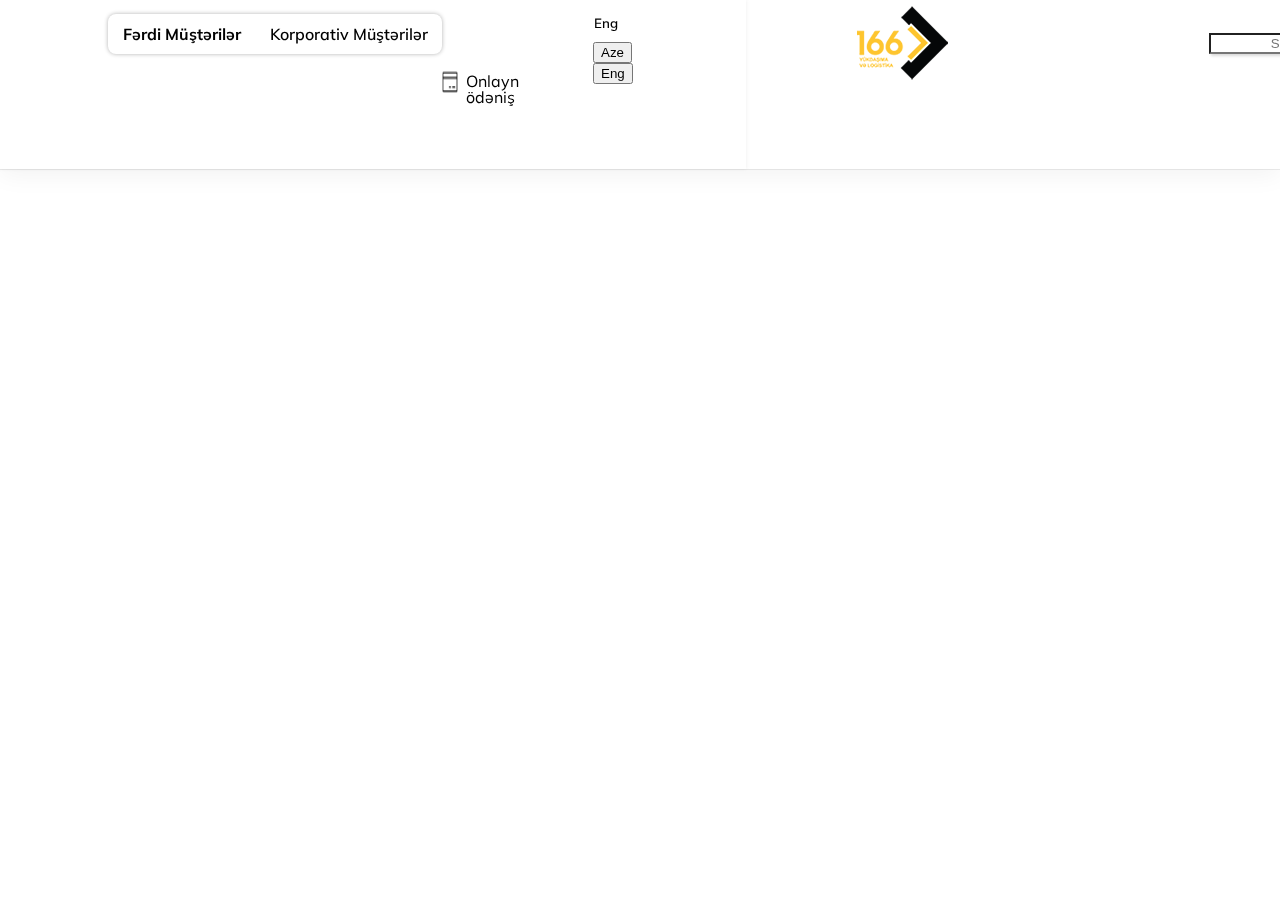
<file: 166.az/Home.html>
<!DOCTYPE html>
<html lang="en">
  <head>
    <meta charset="UTF-8" />
    <meta name="viewport" content="width=device-width, initial-scale=1.0" />
    <title>166 Yükdaşıma Xidməti</title>
    <link rel="stylesheet" href="assets/css/global.css" />
    <link
      rel="shortcut icon"
      href="assets/image/166foto.png"
      type="image/x-icon"
    />
    <style>
      @import url("https://fonts.googleapis.com/css2?family=Mulish:ital,wght@0,200..1000;1,200..1000&display=swap");
    </style>
    <link
      href="https://cdn.jsdelivr.net/npm/bootstrap@5.2.3/dist/css/bootstrap.min.css"
      rel="stylesheet"
      integrity="sha384-rbsA2VBKQhggwzxH7pPCaAqO46MgnOM80zW1RWuH61DGLwZJEdK2Kadq2F9CUG65"
      crossorigin="anonymous"
    />
  </head>
  <body>
    <script
      src="https://cdn.jsdelivr.net/npm/bootstrap@5.2.3/dist/js/bootstrap.bundle.min.js"
      integrity="sha384-kenU1KFdBIe4zVF0s0G1M5b4hcpxyD9F7jL+jjXkk+Q2h455rYXK/7HAuoJl+0I4"
      crossorigin="anonymous"
    ></script>
    <div class="home">
      <header class="navbar">
        <div class="topbar">
          <div class="musteri-option">
            <div class="ferdi-musderi"><p>Fərdi Müştərilər</p></div>
            <div class="comporativ-musteri"><p>Korporativ Müştərilər</p></div>
          </div>
          <div class="top-bar-sec">
            <div class="online-odenis">
              <div class="credit-cart">
                <img src="assets/image/Vector.png" alt="credt cart" />
              </div>
              <p>Onlayn ödəniş</p>
            </div>
            <div class="dropdown">
              <button
                class="btn btn-secondary dropdown-toggle"
                type="button"
                data-bs-toggle="dropdown"
                aria-expanded="false"
              >
                Eng
              </button>
              <ul class="dropdown-menu">
                <li>
                  <button class="dropdown-item" type="button">Aze</button>
                </li>
                <li>
                  <button class="dropdown-item" type="button">Eng</button>
                </li>
              </ul>
            </div>
          </div>
        </div>
        <div class="navbar-down">
          <a href="./Home.html">
            <img src="assets/image/166foto.png" alt="166"
          /></a>
          <div class="navbar-sec-2">
            <div class="search">
              <form class="d-flex" role="search">
                <input
                  class="form-control me-2"
                  type="search"
                  placeholder="Search"
                  aria-label="Search"
                />
              </form>
            </div>
            <div class="navbar-sec-1">
              <div class="navbar-content">
                <ul class="d-flex">
                  <li style="width: 92px; height: hug(18px)">
                    <a class="text-dark text-decoration-none" href="./Home.html"
                      >Əsas səhifə</a
                    >
                  </li>
                  <li class="nav-item dropdown">
                    <a
                      class="nav-link dropdown-toggle"
                      href="#"
                      role="button"
                      data-bs-toggle="dropdown"
                      aria-expanded="false"
                    >
                      Şirkətlərimiz
                    </a>
                    <ul class="dropdown-menu">
                      <li><a class="dropdown-item" href="#">Action</a></li>
                      <li>
                        <a class="dropdown-item" href="#">Another action</a>
                      </li>
                      <li><hr class="dropdown-divider" /></li>
                      <li>
                        <a class="dropdown-item" href="#"
                          >Something else here</a
                        >
                      </li>
                    </ul>
                  </li>
                  <li class="nav-item dropdown">
                    <a
                      class="nav-link dropdown-toggle"
                      href="#"
                      role="button"
                      data-bs-toggle="dropdown"
                      aria-expanded="false"
                    >
                      Xidmətlər
                    </a>
                    <ul class="dropdown-menu">
                      <li><a class="dropdown-item" href="#">Action</a></li>
                      <li>
                        <a class="dropdown-item" href="#">Another action</a>
                      </li>
                      <li><hr class="dropdown-divider" /></li>
                      <li>
                        <a class="dropdown-item" href="#"
                          >Something else here</a
                        >
                      </li>
                    </ul>
                  </li>
                  <li class="nav-item dropdown">
                    <a
                      class="nav-link dropdown-toggle"
                      href="#"
                      role="button"
                      data-bs-toggle="dropdown"
                      aria-expanded="false"
                    >
                      Blog
                    </a>
                    <ul class="dropdown-menu">
                      <li><a class="dropdown-item" href="#">Action</a></li>
                      <li>
                        <a class="dropdown-item" href="#">Another action</a>
                      </li>
                      <li><hr class="dropdown-divider" /></li>
                      <li>
                        <a class="dropdown-item" href="#"
                          >Something else here</a
                        >
                      </li>
                    </ul>
                  </li>
                  <li>
                    <a class="text-dark text-decoration-none" href="#">Əlaqə</a>
                  </li>
                </ul>
              </div>
              <div class="book-call">
                <img src="assets/image/call.png" alt="call" />
                <p>Book a call</p>
              </div>
            </div>
          </div>
        </div>
      </header>
    </div>
  </body>
</html>
</file>
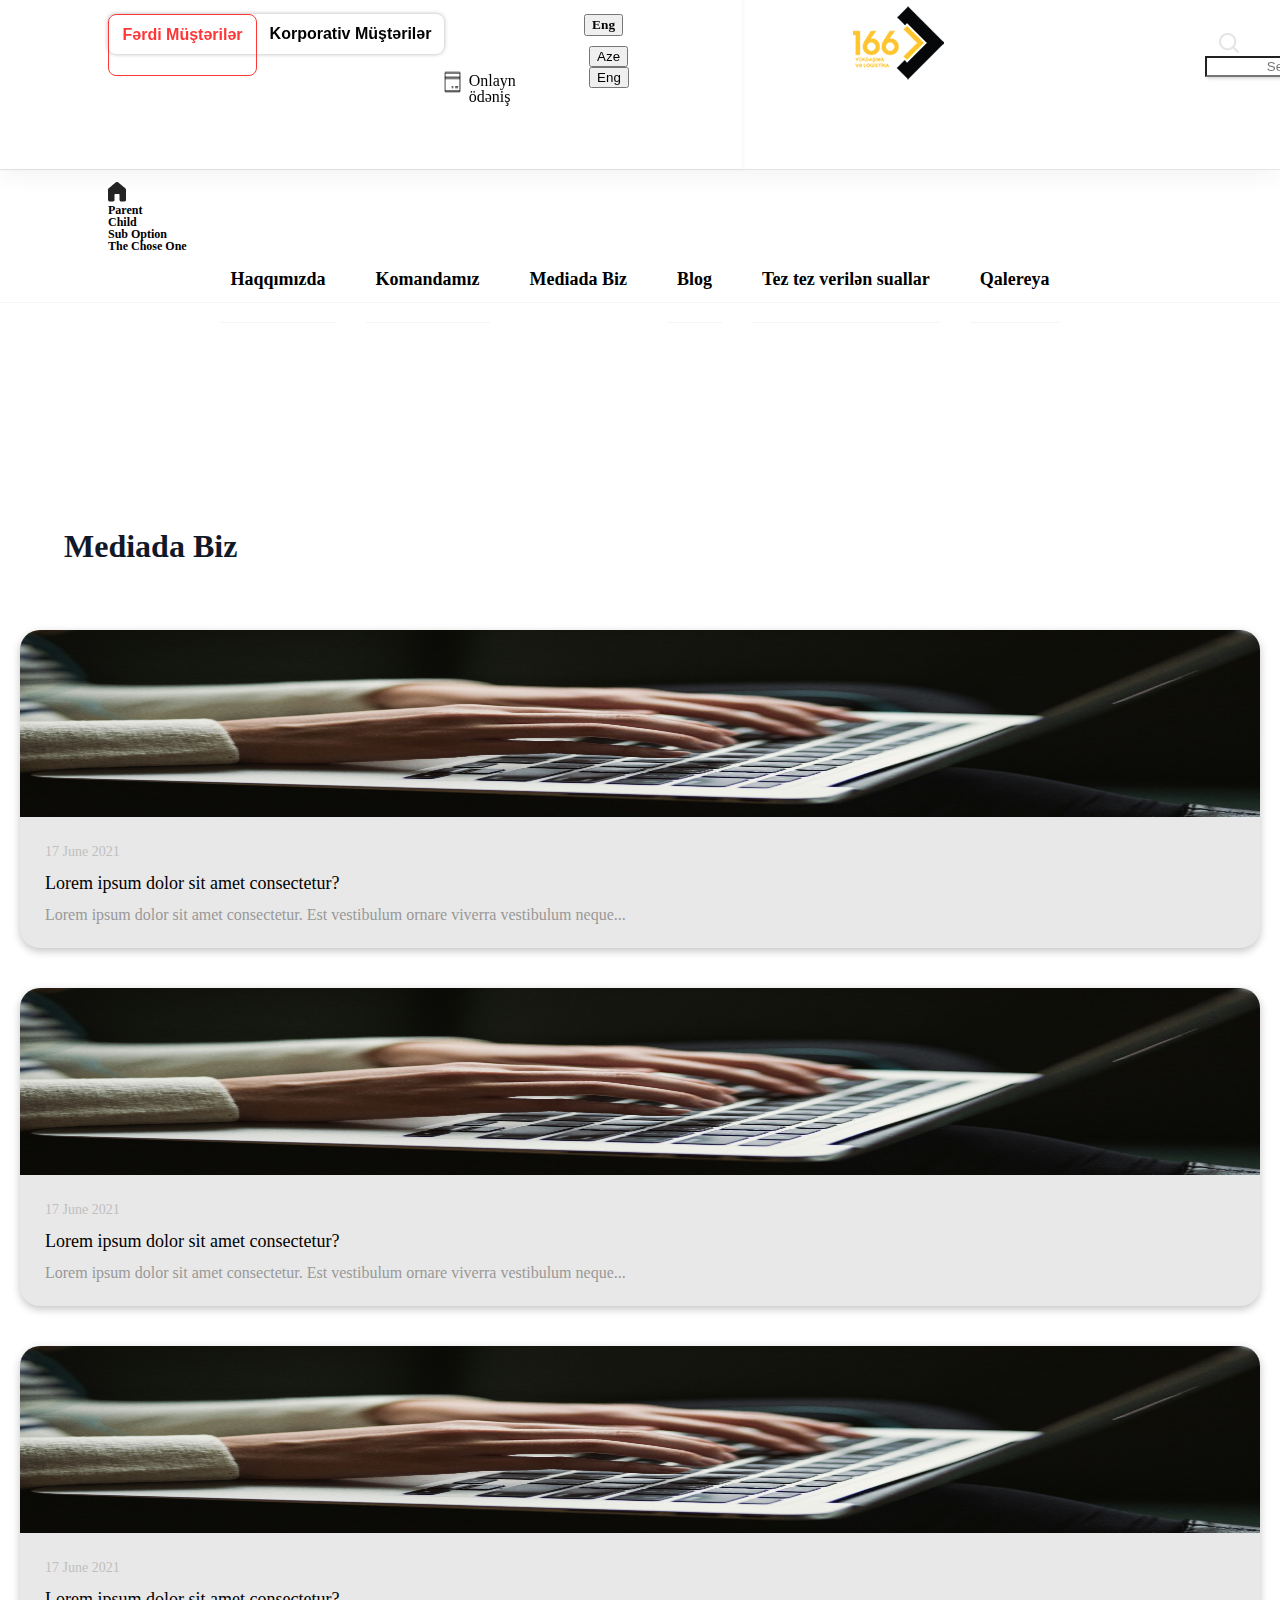
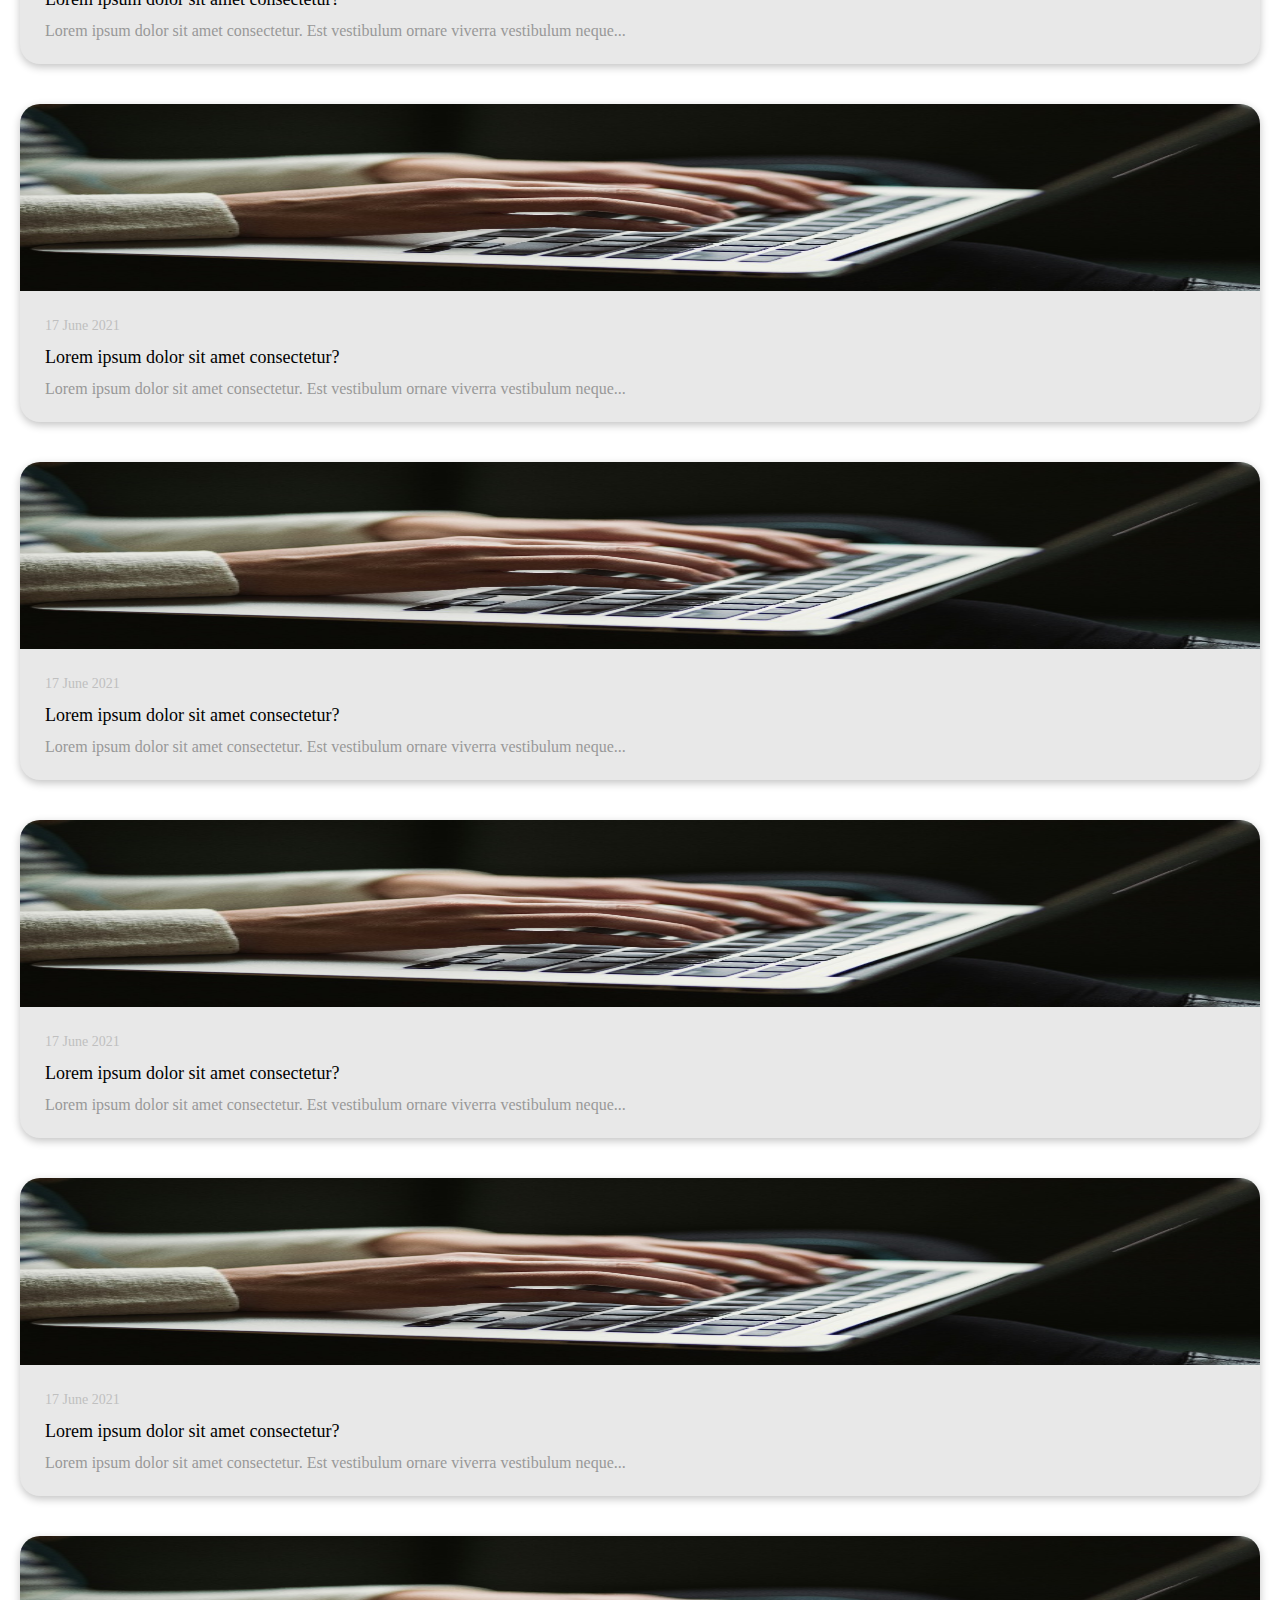
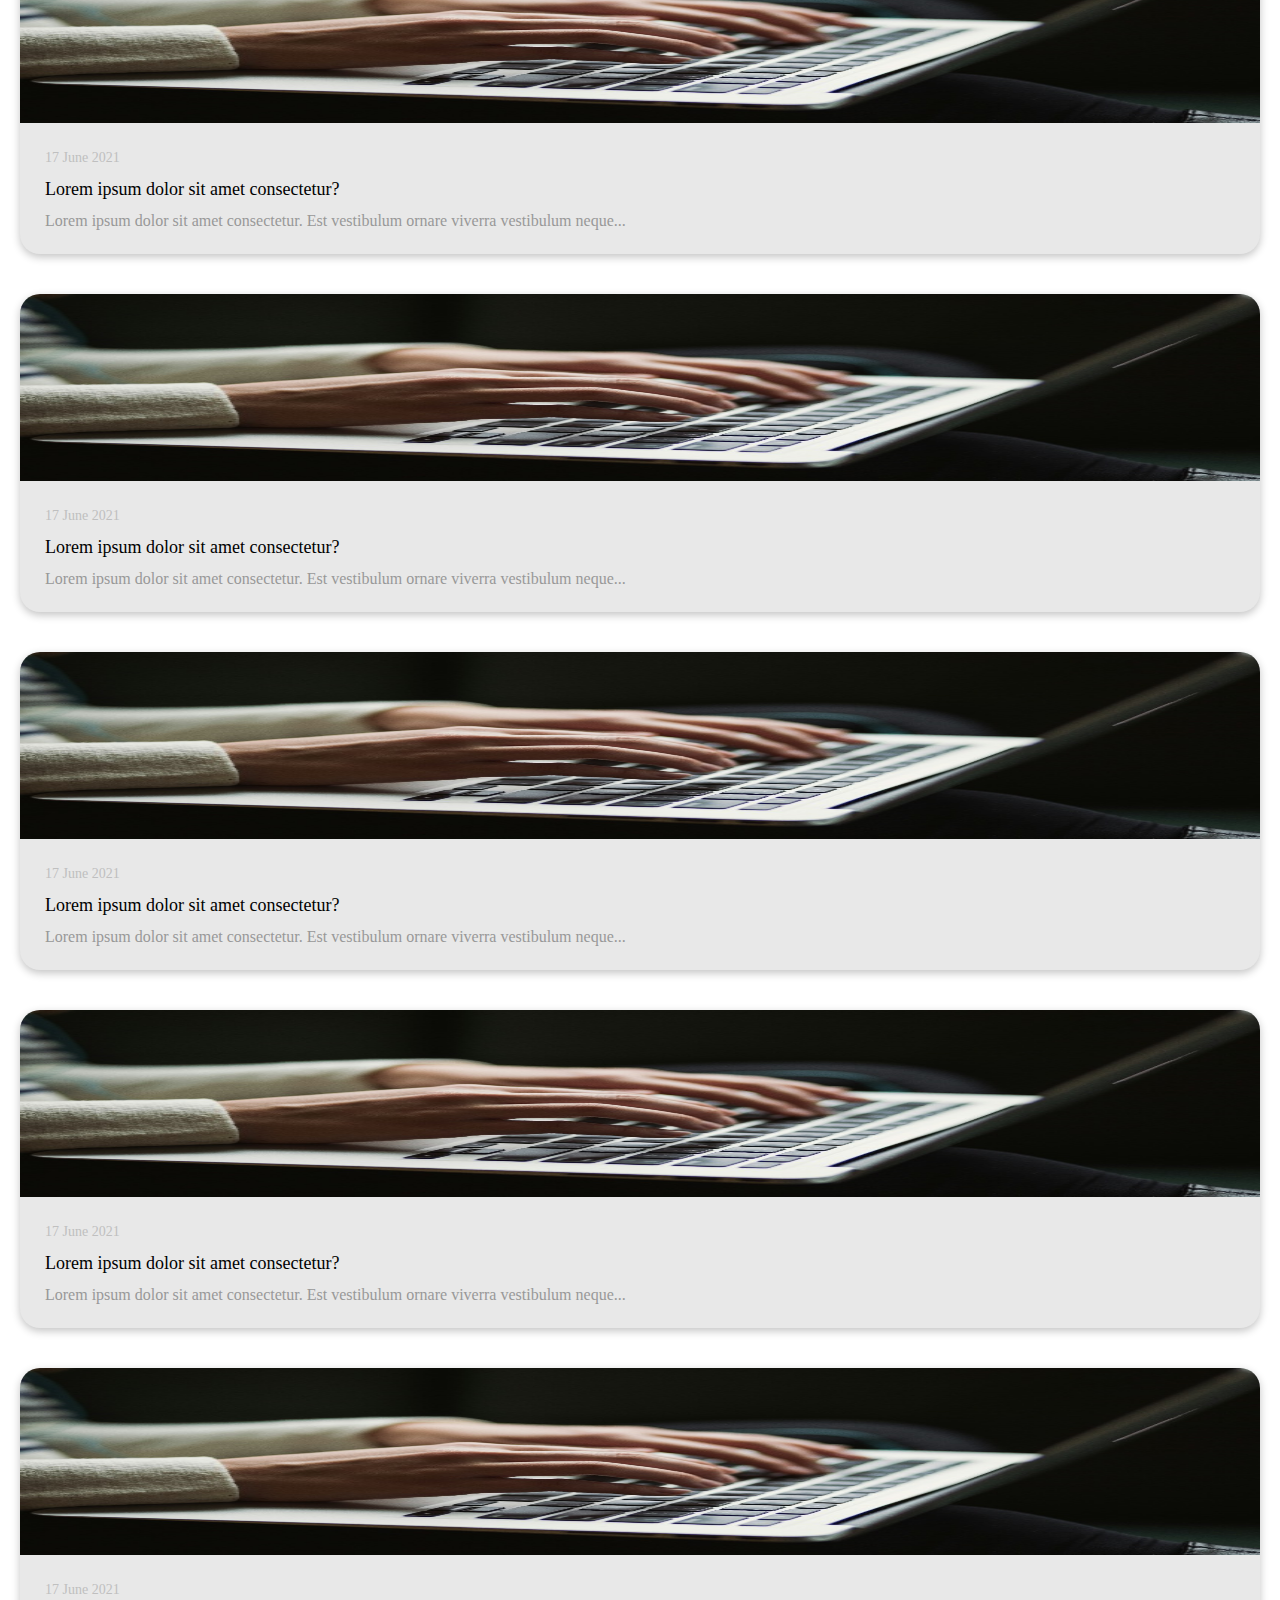
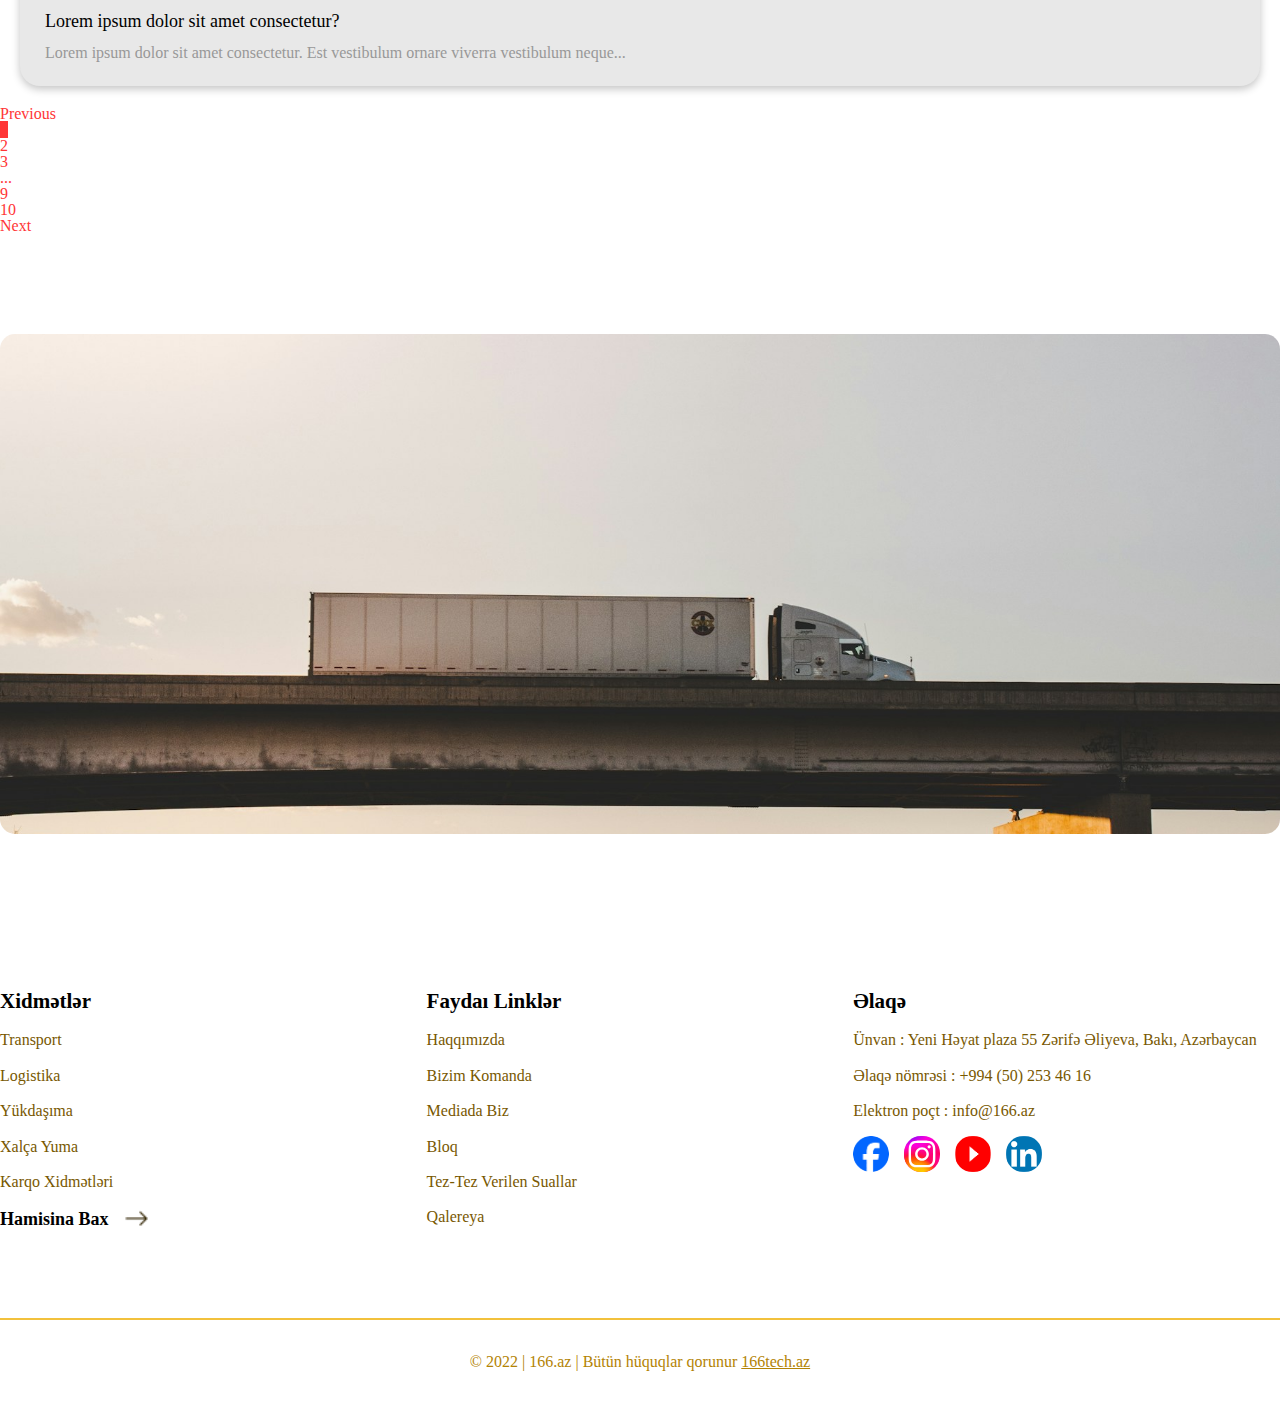
<file: 166.az/media.html>
<!DOCTYPE html>
<html lang="en">
  <head>
    <meta charset="UTF-8" />
    <meta name="viewport" content="width=device-width, initial-scale=1.0" />
    <title>166 Yükdaşıma Xidməti</title>

    <link
      rel="shortcut icon"
      href="assets/image/166foto.png"
      type="image/x-icon"
    />

    <link
      href="https://cdn.jsdelivr.net/npm/bootstrap@5.2.3/dist/css/bootstrap.min.css"
      rel="stylesheet"
      integrity="sha384-rbsA2VBKQhggwzxH7pPCaAqO46MgnOM80zW1RWuH61DGLwZJEdK2Kadq2F9CUG65"
      crossorigin="anonymous"
    />
    <link rel="stylesheet" href="assets/css/global.css" />
  </head>
  <body>
    <script
      src="https://cdn.jsdelivr.net/npm/bootstrap@5.2.3/dist/js/bootstrap.bundle.min.js"
      integrity="sha384-kenU1KFdBIe4zVF0s0G1M5b4hcpxyD9F7jL+jjXkk+Q2h455rYXK/7HAuoJl+0I4"
      crossorigin="anonymous"
    ></script>
    <div class="home">
      <header class="navbar position-fixed z-3 bg-white">
        <div class="topbar">
          <div class="musteri-option">
            <div class="ferdi-musderi musteri-color">
              <p>Fərdi Müştərilər</p>
            </div>
            <div class="comporativ-musteri"><p>Korporativ Müştərilər</p></div>
          </div>
          <div class="top-bar-sec">
            <div class="online-odenis">
              <div class="credit-cart">
                <img src="assets/image/Vector.png" alt="credt cart" />
              </div>
              <p>Onlayn ödəniş</p>
            </div>
            <div class="dropdown">
              <button
                class="btn dropdown-toggle"
                type="button"
                data-bs-toggle="dropdown"
                aria-expanded="false"
              >
                Eng
              </button>
              <ul class="dropdown-menu">
                <li>
                  <button class="dropdown-item" type="button">Aze</button>
                </li>
                <li>
                  <button class="dropdown-item" type="button">Eng</button>
                </li>
              </ul>
            </div>
          </div>
        </div>
        <div class="navbar-down">
          <a href="./index.html">
            <img src="assets/image/166foto.png" alt="166"
          /></a>
          <div class="navbar-sec-2">
            <div class="search">
              <form
                class="d-flex position-relative align-items-center"
                role="search"
              >
                <label for="search" class="position-absolute searchimg"
                  ><img src="assets/image/search.png"
                /></label>
                <input
                  class="form-control me-2"
                  type="search"
                  id="search"
                  placeholder="Search"
                  aria-label="Search"
                />
              </form>
            </div>
            <div class="navbar-sec-1">
              <div class="navbar-content">
                <ul class="d-flex">
                  <li style="width: 92px; height: hug(18px)">
                    <a class="text-dark text-decoration-none" href="index.html"
                      ><p>Əsas səhifə</p></a
                    >
                  </li>
                  <li class="nav-item dropdown">
                    <a href="./company.html">Şirkətimiz</a>
                    <a
                      class="nav-link dropdown-toggle"
                      href="company.html"
                      role="button"
                      data-bs-toggle="dropdown"
                      aria-expanded="false"
                    >
                    </a>
                    <ul class="dropdown-menu">
                      <li>
                        <a class="dropdown-item" href="#main">Main</a>
                      </li>
                      <li>
                        <a class="dropdown-item" href="#mission">Mission</a>
                      </li>

                      <li>
                        <a class="dropdown-item" href="#reviews"
                          >Customer Reviews</a
                        >
                      </li>
                    </ul>
                  </li>
                  <li class="nav-item dropdown">
                    <a href="./company.html">Xidmətlər</a>
                    <a
                      class="nav-link dropdown-toggle"
                      href="#"
                      role="button"
                      data-bs-toggle="dropdown"
                      aria-expanded="false"
                    >
                    </a>
                    <ul class="dropdown-menu">
                      <li><a class="dropdown-item" href="#">Transport</a></li>
                    </ul>
                  </li>
                  <li class="nav-item dropdown">
                    <a href="./company.html">Blog</a>
                    <a
                      class="nav-link dropdown-toggle"
                      href="#"
                      role="button"
                      data-bs-toggle="dropdown"
                      aria-expanded="false"
                    >
                    </a>
                    <ul class="dropdown-menu">
                      <li><a class="dropdown-item" href="#">Blog 1</a></li>
                      <li>
                        <a class="dropdown-item" href="#">Blog 2</a>
                      </li>
                    </ul>
                  </li>
                  <li>
                    <a class="text-dark text-decoration-none" href="#"
                      ><p>Əlaqə</p></a
                    >
                  </li>
                </ul>
              </div>
              <div class="book-call">
                <img src="assets/image/call.png" alt="call" />
                <p>Book a call</p>
              </div>
            </div>
          </div>
        </div>
      </header>
      <main>
        <section class="bread-crumb" id="main">
          <nav
            style="
              --bs-breadcrumb-divider: '>';
              font-family: Mulish;
              font-weight: 600;
              font-style: SemiBold;
              font-size: 12px;
              leading-trim: NONE;
              line-height: 100%;
              letter-spacing: 0%;
            "
            aria-label="breadcrumb"
          >
            <ol class="breadcrumb d-flex align-items-center">
              <li class="breadcrumb-item">
                <a href="./index.html"
                  ><img src="assets/image/Home.png" alt="Home"
                /></a>
              </li>
              <li class="breadcrumb-item"><a href="./index.html">Parent</a></li>
              <li class="breadcrumb-item"><a href="#">Child</a></li>
              <li class="breadcrumb-item">
                <a href="#">Sub Option</a>
              </li>
              <li class="breadcrumb-item active" aria-current="page">
                The Chose One
              </li>
            </ol>
          </nav>
        </section>
        <section class="haqqimizda-navbar">
          <div>
            <div>
              <a href="company.html">Haqqımızda</a>
            </div>
            <div>
              <a href="team.html">Komandamız</a>
            </div>
            <div class="haqqimizda">
              <a href="media.html">Mediada Biz</a>
            </div>
            <div>
              <a href="blog.html">Blog</a>
            </div>
            <div>
              <a href="faq.html">Tez tez verilən suallar</a>
            </div>
            <div>
              <a href="galley.html">Qalereya</a>
            </div>
          </div>
        </section>
        <section class="media container">
          <div class="but-work pt-0">
            <div class="line2"></div>
            <div class="but-text">Mediada Biz</div>
          </div>
          <div class="container new-card row">
            <div class="col-sm-12 col-lg-4">
              <div class="card">
                <img
                  src="assets/image/mediaimg.jpg"
                  class="card-img-top"
                  alt="media"
                />
                <div class="card-body">
                  <p class="media-text-1">17 June 2021</p>
                  <p class="media-text-2">
                    Lorem ipsum dolor sit amet consectetur?
                  </p>
                  <p class="media-text-3">
                    Lorem ipsum dolor sit amet consectetur. Est vestibulum
                    ornare viverra vestibulum neque...
                  </p>
                </div>
              </div>
            </div>
            <div class="col-sm-12 col-lg-4">
              <div class="card">
                <img
                  src="assets/image/mediaimg.jpg"
                  class="card-img-top"
                  alt="media"
                />
                <div class="card-body">
                  <p class="media-text-1">17 June 2021</p>
                  <p class="media-text-2">
                    Lorem ipsum dolor sit amet consectetur?
                  </p>
                  <p class="media-text-3">
                    Lorem ipsum dolor sit amet consectetur. Est vestibulum
                    ornare viverra vestibulum neque...
                  </p>
                </div>
              </div>
            </div>
            <div class="col-sm-12 col-lg-4">
              <div class="card">
                <img
                  src="assets/image/mediaimg.jpg"
                  class="card-img-top"
                  alt="media"
                />
                <div class="card-body">
                  <p class="media-text-1">17 June 2021</p>
                  <p class="media-text-2">
                    Lorem ipsum dolor sit amet consectetur?
                  </p>
                  <p class="media-text-3">
                    Lorem ipsum dolor sit amet consectetur. Est vestibulum
                    ornare viverra vestibulum neque...
                  </p>
                </div>
              </div>
            </div>
            <div class="col-sm-12 col-lg-4">
              <div class="card">
                <img
                  src="assets/image/mediaimg.jpg"
                  class="card-img-top"
                  alt="media"
                />
                <div class="card-body">
                  <p class="media-text-1">17 June 2021</p>
                  <p class="media-text-2">
                    Lorem ipsum dolor sit amet consectetur?
                  </p>
                  <p class="media-text-3">
                    Lorem ipsum dolor sit amet consectetur. Est vestibulum
                    ornare viverra vestibulum neque...
                  </p>
                </div>
              </div>
            </div>
            <div class="col-sm-12 col-lg-4">
              <div class="card">
                <img
                  src="assets/image/mediaimg.jpg"
                  class="card-img-top"
                  alt="media"
                />
                <div class="card-body">
                  <p class="media-text-1">17 June 2021</p>
                  <p class="media-text-2">
                    Lorem ipsum dolor sit amet consectetur?
                  </p>
                  <p class="media-text-3">
                    Lorem ipsum dolor sit amet consectetur. Est vestibulum
                    ornare viverra vestibulum neque...
                  </p>
                </div>
              </div>
            </div>
            <div class="col-sm-12 col-lg-4">
              <div class="card">
                <img
                  src="assets/image/mediaimg.jpg"
                  class="card-img-top"
                  alt="media"
                />
                <div class="card-body">
                  <p class="media-text-1">17 June 2021</p>
                  <p class="media-text-2">
                    Lorem ipsum dolor sit amet consectetur?
                  </p>
                  <p class="media-text-3">
                    Lorem ipsum dolor sit amet consectetur. Est vestibulum
                    ornare viverra vestibulum neque...
                  </p>
                </div>
              </div>
            </div>
            <div class="col-sm-12 col-lg-4">
              <div class="card">
                <img
                  src="assets/image/mediaimg.jpg"
                  class="card-img-top"
                  alt="media"
                />
                <div class="card-body">
                  <p class="media-text-1">17 June 2021</p>
                  <p class="media-text-2">
                    Lorem ipsum dolor sit amet consectetur?
                  </p>
                  <p class="media-text-3">
                    Lorem ipsum dolor sit amet consectetur. Est vestibulum
                    ornare viverra vestibulum neque...
                  </p>
                </div>
              </div>
            </div>
            <div class="col-sm-12 col-lg-4">
              <div class="card">
                <img
                  src="assets/image/mediaimg.jpg"
                  class="card-img-top"
                  alt="media"
                />
                <div class="card-body">
                  <p class="media-text-1">17 June 2021</p>
                  <p class="media-text-2">
                    Lorem ipsum dolor sit amet consectetur?
                  </p>
                  <p class="media-text-3">
                    Lorem ipsum dolor sit amet consectetur. Est vestibulum
                    ornare viverra vestibulum neque...
                  </p>
                </div>
              </div>
            </div>
            <div class="col-sm-12 col-lg-4">
              <div class="card">
                <img
                  src="assets/image/mediaimg.jpg"
                  class="card-img-top"
                  alt="media"
                />
                <div class="card-body">
                  <p class="media-text-1">17 June 2021</p>
                  <p class="media-text-2">
                    Lorem ipsum dolor sit amet consectetur?
                  </p>
                  <p class="media-text-3">
                    Lorem ipsum dolor sit amet consectetur. Est vestibulum
                    ornare viverra vestibulum neque...
                  </p>
                </div>
              </div>
            </div>
            <div class="col-sm-12 col-lg-4">
              <div class="card">
                <img
                  src="assets/image/mediaimg.jpg"
                  class="card-img-top"
                  alt="media"
                />
                <div class="card-body">
                  <p class="media-text-1">17 June 2021</p>
                  <p class="media-text-2">
                    Lorem ipsum dolor sit amet consectetur?
                  </p>
                  <p class="media-text-3">
                    Lorem ipsum dolor sit amet consectetur. Est vestibulum
                    ornare viverra vestibulum neque...
                  </p>
                </div>
              </div>
            </div>
            <div class="col-sm-12 col-lg-4">
              <div class="card">
                <img
                  src="assets/image/mediaimg.jpg"
                  class="card-img-top"
                  alt="media"
                />
                <div class="card-body">
                  <p class="media-text-1">17 June 2021</p>
                  <p class="media-text-2">
                    Lorem ipsum dolor sit amet consectetur?
                  </p>
                  <p class="media-text-3">
                    Lorem ipsum dolor sit amet consectetur. Est vestibulum
                    ornare viverra vestibulum neque...
                  </p>
                </div>
              </div>
            </div>
            <div class="col-sm-12 col-lg-4">
              <div class="card">
                <img
                  src="assets/image/mediaimg.jpg"
                  class="card-img-top"
                  alt="media"
                />
                <div class="card-body">
                  <p class="media-text-1">17 June 2021</p>
                  <p class="media-text-2">
                    Lorem ipsum dolor sit amet consectetur?
                  </p>
                  <p class="media-text-3">
                    Lorem ipsum dolor sit amet consectetur. Est vestibulum
                    ornare viverra vestibulum neque...
                  </p>
                </div>
              </div>
            </div>
          </div>
        </section>
        <section
          class="container d-flex justify-content-end pt-5"
          style="padding-right: 50px"
        >
          <nav aria-label="Page navigation example">
            <ul class="pagination justify-content-end">
              <li class="page-item disabled">
                <a class="page-link">Previous</a>
              </li>
              <li class="page-item active">
                <a class="page-link">1</a>
              </li>
              <li class="page-item"><a class="page-link">2</a></li>
              <li class="page-item"><a class="page-link">3</a></li>
              <li class="page-item"><a class="page-link">...</a></li>
              <li class="page-item"><a class="page-link">9</a></li>
              <li class="page-item"><a class="page-link">10</a></li>
              <li class="page-item">
                <a class="page-link">Next</a>
              </li>
            </ul>
          </nav>
        </section>
        <section class="section-banner-img container">
          <img src="assets/image/bannerImg.jpg" alt="Img" />
        </section>
      </main>
      <footer>
        <div class="container footer-top">
          <div>
            <h2>Xidmətlər</h2>
            <p>Transport</p>
            <p>Logistika</p>
            <p>Yükdaşıma</p>
            <p>Xalça Yuma</p>
            <p>Karqo Xidmətləri</p>
            <div>
              <a href="index.html">Hamisina Bax</a
              ><img class="arrow" src="assets/image/arrow.png" alt="Arrow" />
            </div>
          </div>
          <div>
            <h2>Faydaı Linklər</h2>
            <p>Haqqımızda</p>
            <p>Bizim Komanda</p>
            <p>Mediada Biz</p>
            <p>Bloq</p>
            <p>Tez-Tez Verilen Suallar</p>
            <p>Qalereya</p>
          </div>
          <div>
            <h2>Əlaqə</h2>
            <p>Ünvan : Yeni Həyat plaza 55 Zərifə Əliyeva, Bakı, Azərbaycan</p>
            <p>Əlaqə nömrəsi : +994 (50) 253 46 16</p>
            <p>Elektron poçt : info@166.az</p>
            <div class="social">
              <img src="assets/image/facebook.png" alt="facebook" /><img
                src="assets/image/instagram.svg"
                alt="instagram"
              /><img
                class="small-img"
                src="assets/image/youtube.png"
                alt="youtube"
              /><img
                class="small-img"
                src="assets/image/linkedin1.png"
                alt="linkedin"
              />
            </div>
          </div>
        </div>
        <div class="container footer-down">
          <p>
            © 2022 | 166.az | Bütün hüquqlar qorunur <span>166tech.az</span>
          </p>
        </div>
      </footer>
    </div>
    <script src="./assets/js/index.js"></script>
  </body>
</html>
</file>
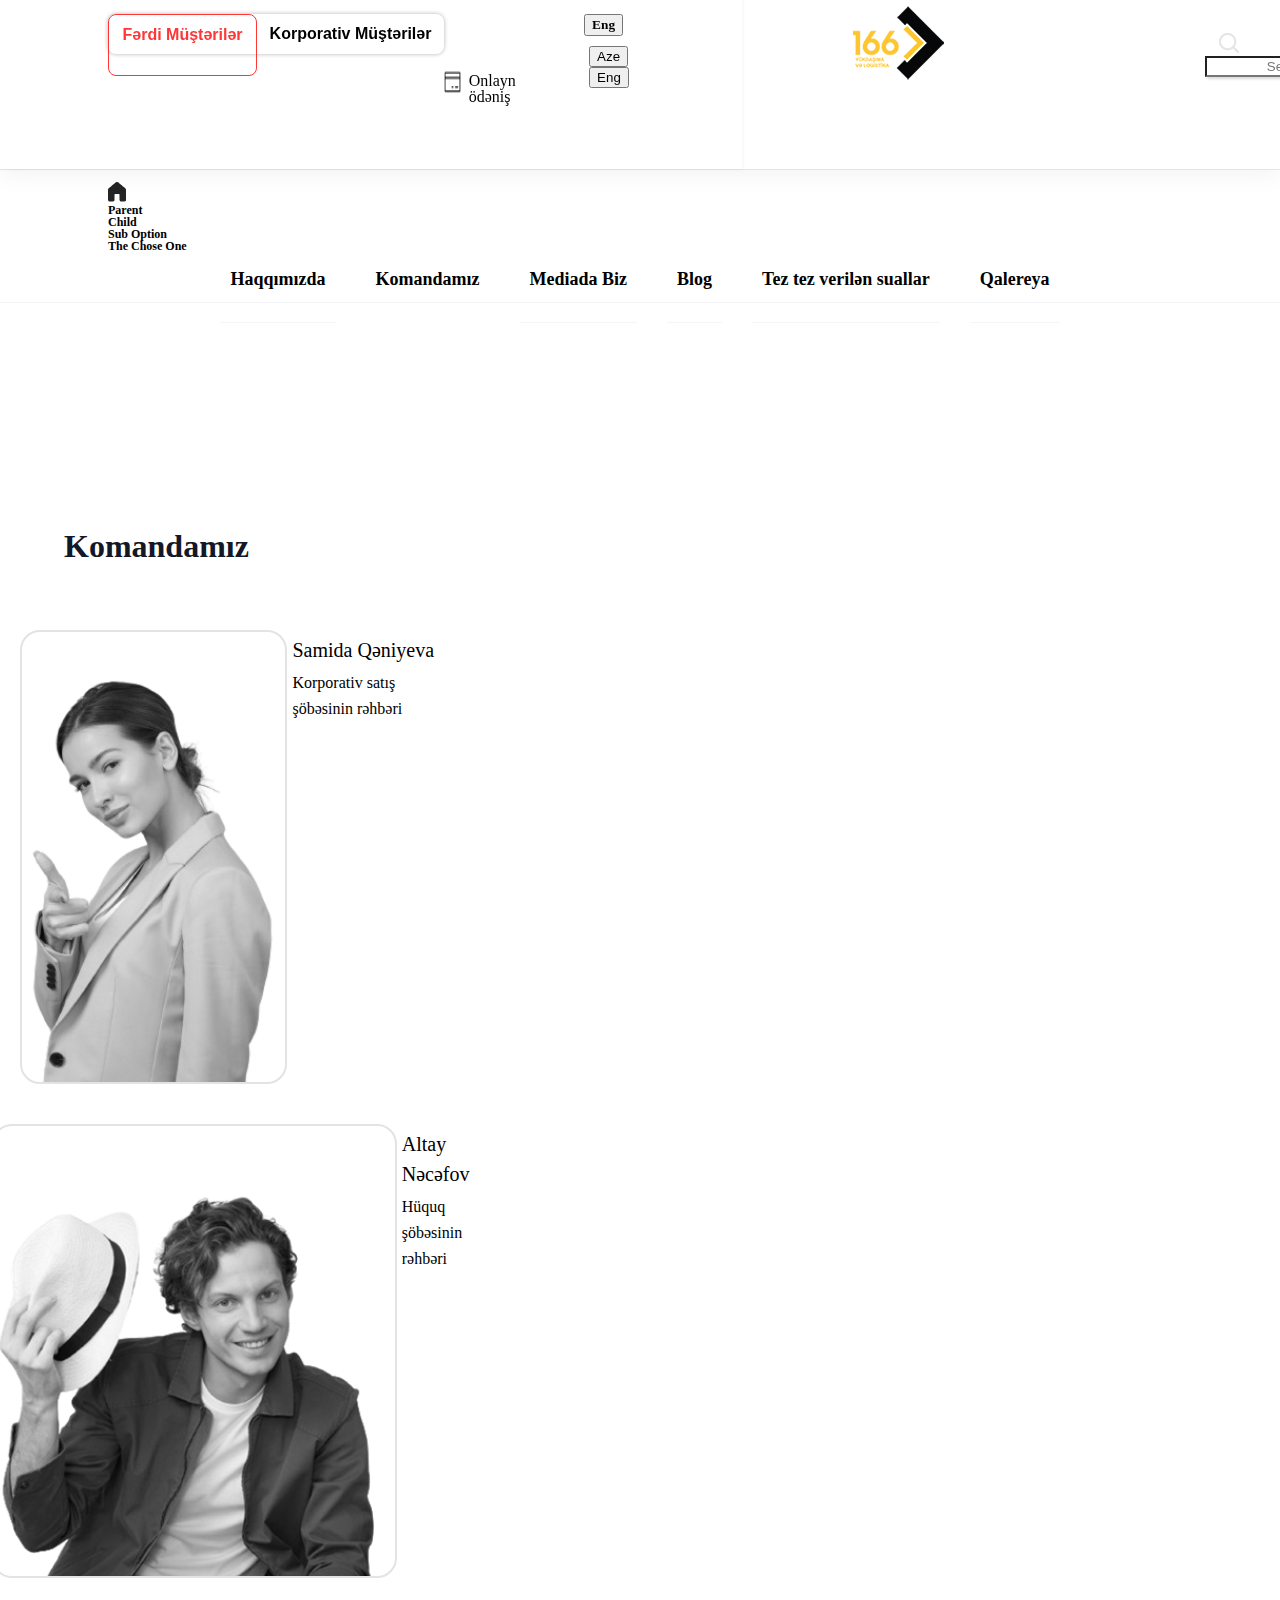
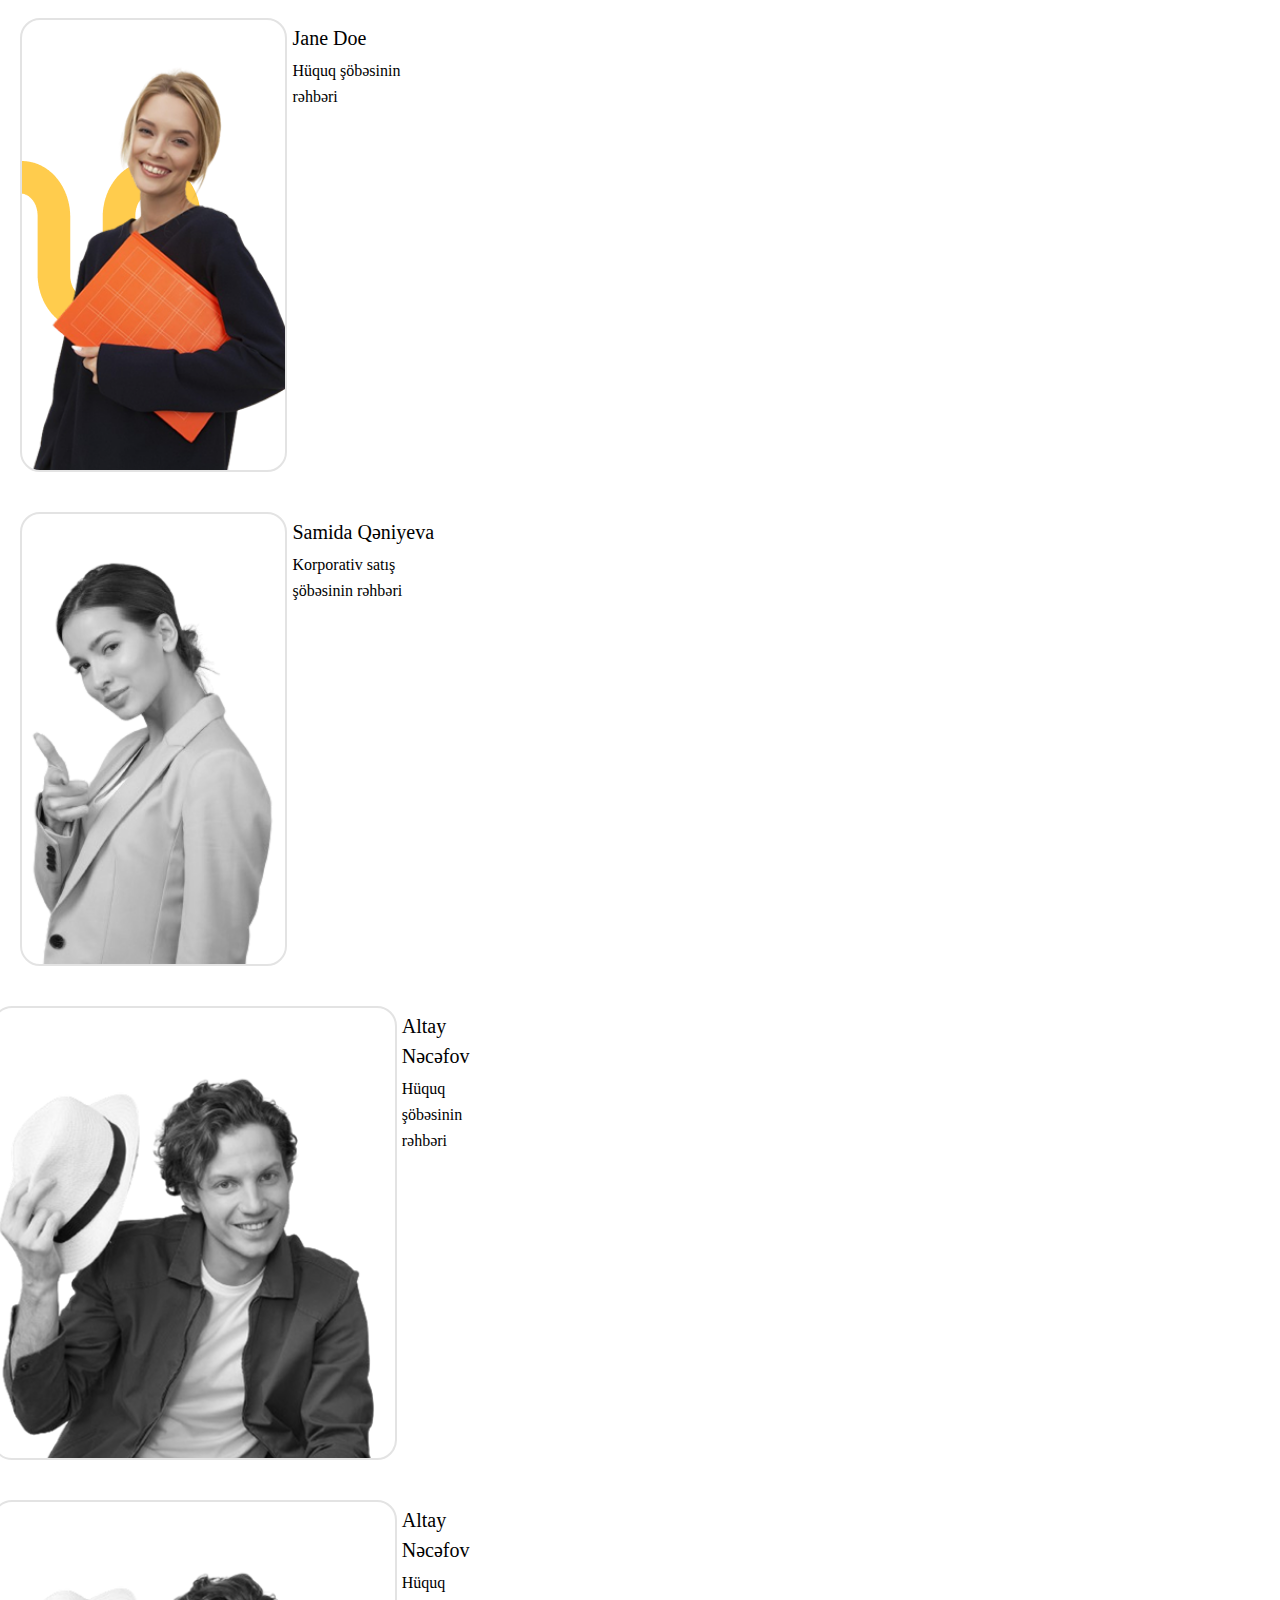
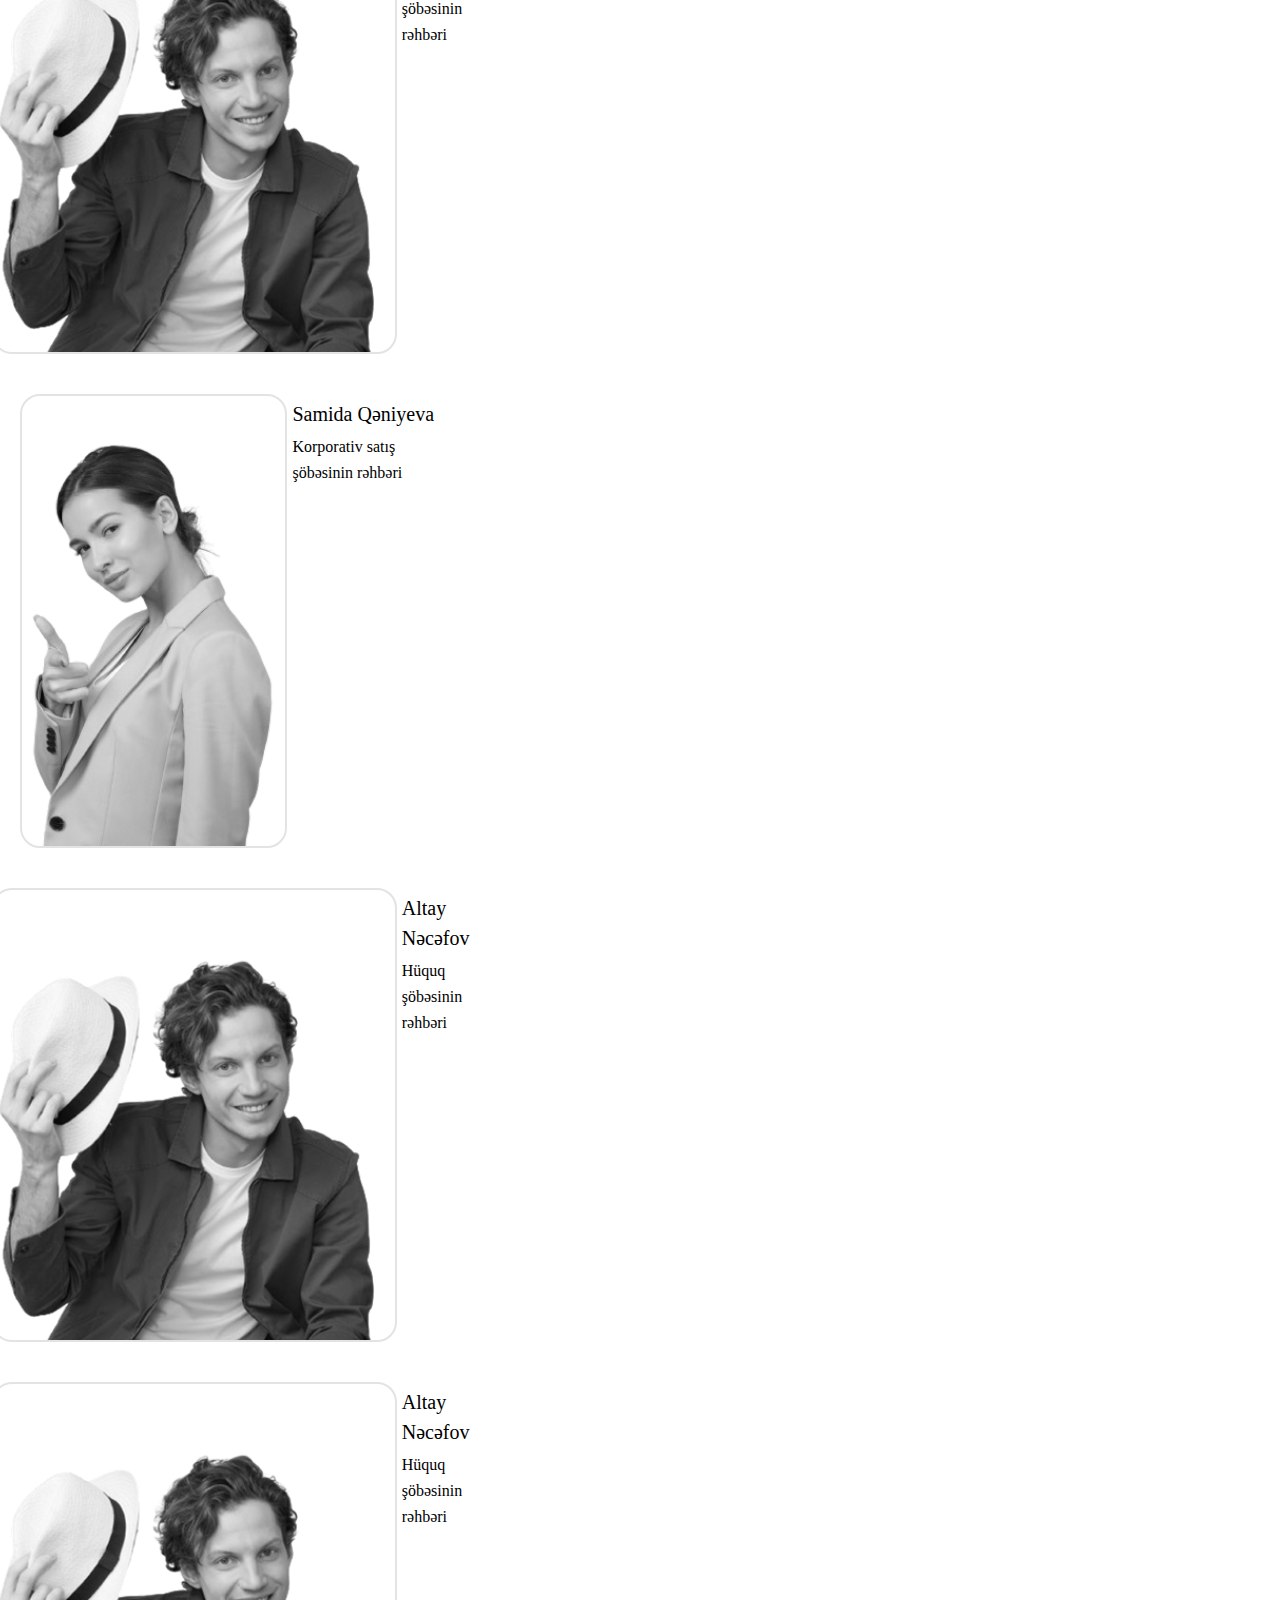
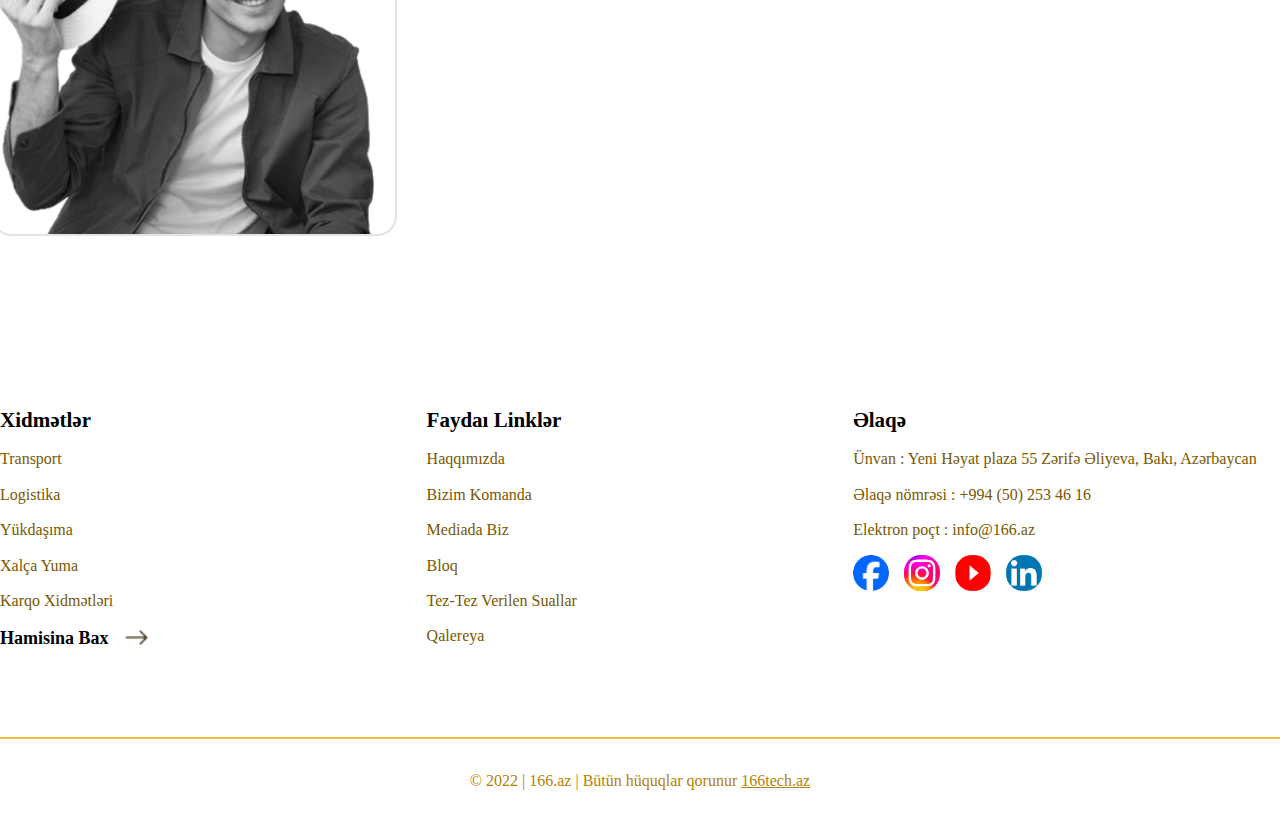
<file: 166.az/team.html>
<!DOCTYPE html>
<html lang="en">
  <head>
    <meta charset="UTF-8" />
    <meta name="viewport" content="width=device-width, initial-scale=1.0" />
    <title>166 Yükdaşıma Xidməti</title>

    <link
      rel="shortcut icon"
      href="assets/image/166foto.png"
      type="image/x-icon"
    />

    <link
      href="https://cdn.jsdelivr.net/npm/bootstrap@5.2.3/dist/css/bootstrap.min.css"
      rel="stylesheet"
      integrity="sha384-rbsA2VBKQhggwzxH7pPCaAqO46MgnOM80zW1RWuH61DGLwZJEdK2Kadq2F9CUG65"
      crossorigin="anonymous"
    />
    <link rel="stylesheet" href="assets/css/global.css" />
  </head>
  <body>
    <script
      src="https://cdn.jsdelivr.net/npm/bootstrap@5.2.3/dist/js/bootstrap.bundle.min.js"
      integrity="sha384-kenU1KFdBIe4zVF0s0G1M5b4hcpxyD9F7jL+jjXkk+Q2h455rYXK/7HAuoJl+0I4"
      crossorigin="anonymous"
    ></script>
    <div class="home">
      <header class="navbar position-fixed z-3 bg-white">
        <div class="topbar">
          <div class="musteri-option">
            <div class="ferdi-musderi musteri-color">
              <p>Fərdi Müştərilər</p>
            </div>
            <div class="comporativ-musteri"><p>Korporativ Müştərilər</p></div>
          </div>
          <div class="top-bar-sec">
            <div class="online-odenis">
              <div class="credit-cart">
                <img src="assets/image/Vector.png" alt="credt cart" />
              </div>
              <p>Onlayn ödəniş</p>
            </div>
            <div class="dropdown">
              <button
                class="btn dropdown-toggle"
                type="button"
                data-bs-toggle="dropdown"
                aria-expanded="false"
              >
                Eng
              </button>
              <ul class="dropdown-menu">
                <li>
                  <button class="dropdown-item" type="button">Aze</button>
                </li>
                <li>
                  <button class="dropdown-item" type="button">Eng</button>
                </li>
              </ul>
            </div>
          </div>
        </div>
        <div class="navbar-down">
          <a href="./index.html">
            <img src="assets/image/166foto.png" alt="166"
          /></a>
          <div class="navbar-sec-2">
            <div class="search">
              <form
                class="d-flex position-relative align-items-center"
                role="search"
              >
                <label for="search" class="position-absolute searchimg"
                  ><img src="assets/image/search.png"
                /></label>
                <input
                  class="form-control me-2"
                  type="search"
                  id="search"
                  placeholder="Search"
                  aria-label="Search"
                />
              </form>
            </div>
            <div class="navbar-sec-1">
              <div class="navbar-content">
                <ul class="d-flex">
                  <li style="width: 92px; height: hug(18px)">
                    <a class="text-dark text-decoration-none" href="index.html"
                      ><p>Əsas səhifə</p></a
                    >
                  </li>
                  <li class="nav-item dropdown">
                    <a href="./company.html">Şirkətimiz</a>
                    <a
                      class="nav-link dropdown-toggle"
                      href="company.html"
                      role="button"
                      data-bs-toggle="dropdown"
                      aria-expanded="false"
                    >
                    </a>
                    <ul class="dropdown-menu">
                      <li>
                        <a class="dropdown-item" href="#main">Main</a>
                      </li>
                      <li>
                        <a class="dropdown-item" href="#mission">Mission</a>
                      </li>

                      <li>
                        <a class="dropdown-item" href="#reviews"
                          >Customer Reviews</a
                        >
                      </li>
                    </ul>
                  </li>
                  <li class="nav-item dropdown">
                    <a href="./company.html">Xidmətlər</a>
                    <a
                      class="nav-link dropdown-toggle"
                      href="#"
                      role="button"
                      data-bs-toggle="dropdown"
                      aria-expanded="false"
                    >
                    </a>
                    <ul class="dropdown-menu">
                      <li><a class="dropdown-item" href="#">Transport</a></li>
                    </ul>
                  </li>
                  <li class="nav-item dropdown">
                    <a href="./company.html">Blog</a>
                    <a
                      class="nav-link dropdown-toggle"
                      href="#"
                      role="button"
                      data-bs-toggle="dropdown"
                      aria-expanded="false"
                    >
                    </a>
                    <ul class="dropdown-menu">
                      <li><a class="dropdown-item" href="#">Blog 1</a></li>
                      <li>
                        <a class="dropdown-item" href="#">Blog 2</a>
                      </li>
                    </ul>
                  </li>
                  <li>
                    <a class="text-dark text-decoration-none" href="#"
                      ><p>Əlaqə</p></a
                    >
                  </li>
                </ul>
              </div>
              <div class="book-call">
                <img src="assets/image/call.png" alt="call" />
                <p>Book a call</p>
              </div>
            </div>
          </div>
        </div>
      </header>
      <main>
        <section class="bread-crumb" id="main">
          <nav
            style="
              --bs-breadcrumb-divider: '>';
              font-family: Mulish;
              font-weight: 600;
              font-style: SemiBold;
              font-size: 12px;
              leading-trim: NONE;
              line-height: 100%;
              letter-spacing: 0%;
            "
            aria-label="breadcrumb"
          >
            <ol class="breadcrumb d-flex align-items-center">
              <li class="breadcrumb-item">
                <a href="./index.html"
                  ><img src="assets/image/Home.png" alt="Home"
                /></a>
              </li>
              <li class="breadcrumb-item"><a href="./index.html">Parent</a></li>
              <li class="breadcrumb-item"><a href="#">Child</a></li>
              <li class="breadcrumb-item">
                <a href="#">Sub Option</a>
              </li>
              <li class="breadcrumb-item active" aria-current="page">
                The Chose One
              </li>
            </ol>
          </nav>
        </section>
        <section class="haqqimizda-navbar">
          <div>
            <div>
              <a href="company.html">Haqqımızda</a>
            </div>
            <div class="haqqimizda">
              <a href="team.html">Komandamız</a>
            </div>
            <div>
              <a href="media.html">Mediada Biz</a>
            </div>
            <div>
              <a href="blog.html">Blog</a>
            </div>
            <div>
              <a href="faq.html">Tez tez verilən suallar</a>
            </div>
            <div>
              <a href="galley.html">Qalereya</a>
            </div>
          </div>
        </section>
        <section class="team container">
          <div class="but-work pt-0">
            <div class="line2"></div>
            <div class="but-text">Komandamız</div>
          </div>
          <div class="container container-team row">
            <div class="col-sm-12 col-lg-4">
              <div class="card">
                <img
                  src="assets/image/team1.png"
                  class="card-img-top"
                  alt="Team"
                />
                <div class="card-body">
                  <p class="card-text-1">Samida Qəniyeva</p>
                  <p class="card-text-2">Korporativ satış şöbəsinin rəhbəri</p>
                </div>
              </div>
            </div>

            <div class="col-sm-12 col-lg-4">
              <div class="card">
                <img
                  src="assets/image/teamboy.png"
                  class="card-img-top"
                  alt="Team"
                />
                <div class="card-body">
                  <p class="card-text-1">Altay Nəcəfov</p>
                  <p class="card-text-2">Hüquq şöbəsinin rəhbəri</p>
                </div>
              </div>
            </div>
            <div class="col-sm-12 col-lg-4">
              <div class="card">
                <img
                  src="assets/image/teamWoman2.png"
                  class="card-img-top chosed"
                  alt="Team"
                />
                <div class="card-body">
                  <p class="card-text-1">Jane Doe</p>
                  <p class="card-text-2">Hüquq şöbəsinin rəhbəri</p>
                </div>
              </div>
            </div>
            <div class="col-sm-12 col-lg-4">
              <div class="card">
                <img
                  src="assets/image/team1.png"
                  class="card-img-top"
                  alt="Team"
                />
                <div class="card-body">
                  <p class="card-text-1">Samida Qəniyeva</p>
                  <p class="card-text-2">Korporativ satış şöbəsinin rəhbəri</p>
                </div>
              </div>
            </div>
            <div class="col-sm-12 col-lg-4">
              <div class="card">
                <img
                  src="assets/image/teamboy.png"
                  class="card-img-top"
                  alt="Team"
                />
                <div class="card-body">
                  <p class="card-text-1">Altay Nəcəfov</p>
                  <p class="card-text-2">Hüquq şöbəsinin rəhbəri</p>
                </div>
              </div>
            </div>
            <div class="col-sm-12 col-lg-4">
              <div class="card">
                <img
                  src="assets/image/teamboy.png"
                  class="card-img-top"
                  alt="Team"
                />
                <div class="card-body">
                  <p class="card-text-1">Altay Nəcəfov</p>
                  <p class="card-text-2">Hüquq şöbəsinin rəhbəri</p>
                </div>
              </div>
            </div>
            <div class="col-sm-12 col-lg-4">
              <div class="card">
                <img
                  src="assets/image/team1.png"
                  class="card-img-top"
                  alt="Team"
                />
                <div class="card-body">
                  <p class="card-text-1">Samida Qəniyeva</p>
                  <p class="card-text-2">Korporativ satış şöbəsinin rəhbəri</p>
                </div>
              </div>
            </div>
            <div class="col-sm-12 col-lg-4">
              <div class="card">
                <img
                  src="assets/image/teamboy.png"
                  class="card-img-top"
                  alt="Team"
                />
                <div class="card-body">
                  <p class="card-text-1">Altay Nəcəfov</p>
                  <p class="card-text-2">Hüquq şöbəsinin rəhbəri</p>
                </div>
              </div>
            </div>
            <div class="col-sm-12 col-lg-4">
              <div class="card">
                <img
                  src="assets/image/teamboy.png"
                  class="card-img-top"
                  alt="Team"
                />
                <div class="card-body">
                  <p class="card-text-1">Altay Nəcəfov</p>
                  <p class="card-text-2">Hüquq şöbəsinin rəhbəri</p>
                </div>
              </div>
            </div>
          </div>
        </section>
      </main>
      <footer>
        <div class="container footer-top">
          <div>
            <h2>Xidmətlər</h2>
            <p>Transport</p>
            <p>Logistika</p>
            <p>Yükdaşıma</p>
            <p>Xalça Yuma</p>
            <p>Karqo Xidmətləri</p>
            <div>
              <a href="index.html">Hamisina Bax</a
              ><img class="arrow" src="assets/image/arrow.png" alt="Arrow" />
            </div>
          </div>
          <div>
            <h2>Faydaı Linklər</h2>
            <p>Haqqımızda</p>
            <p>Bizim Komanda</p>
            <p>Mediada Biz</p>
            <p>Bloq</p>
            <p>Tez-Tez Verilen Suallar</p>
            <p>Qalereya</p>
          </div>
          <div>
            <h2>Əlaqə</h2>
            <p>Ünvan : Yeni Həyat plaza 55 Zərifə Əliyeva, Bakı, Azərbaycan</p>
            <p>Əlaqə nömrəsi : +994 (50) 253 46 16</p>
            <p>Elektron poçt : info@166.az</p>
            <div class="social">
              <img src="assets/image/facebook.png" alt="facebook" /><img
                src="assets/image/instagram.svg"
                alt="instagram"
              /><img
                class="small-img"
                src="assets/image/youtube.png"
                alt="youtube"
              /><img
                class="small-img"
                src="assets/image/linkedin1.png"
                alt="linkedin"
              />
            </div>
          </div>
        </div>
        <div class="container footer-down">
          <p>
            © 2022 | 166.az | Bütün hüquqlar qorunur <span>166tech.az</span>
          </p>
        </div>
      </footer>
    </div>
    <script src="./assets/js/index.js"></script>
  </body>
</html>
</file>
<file: 166.az/assets/css/global.css>
@import url(variable.css);
@import url(reset.css);
@import url(index.css);
</file>
